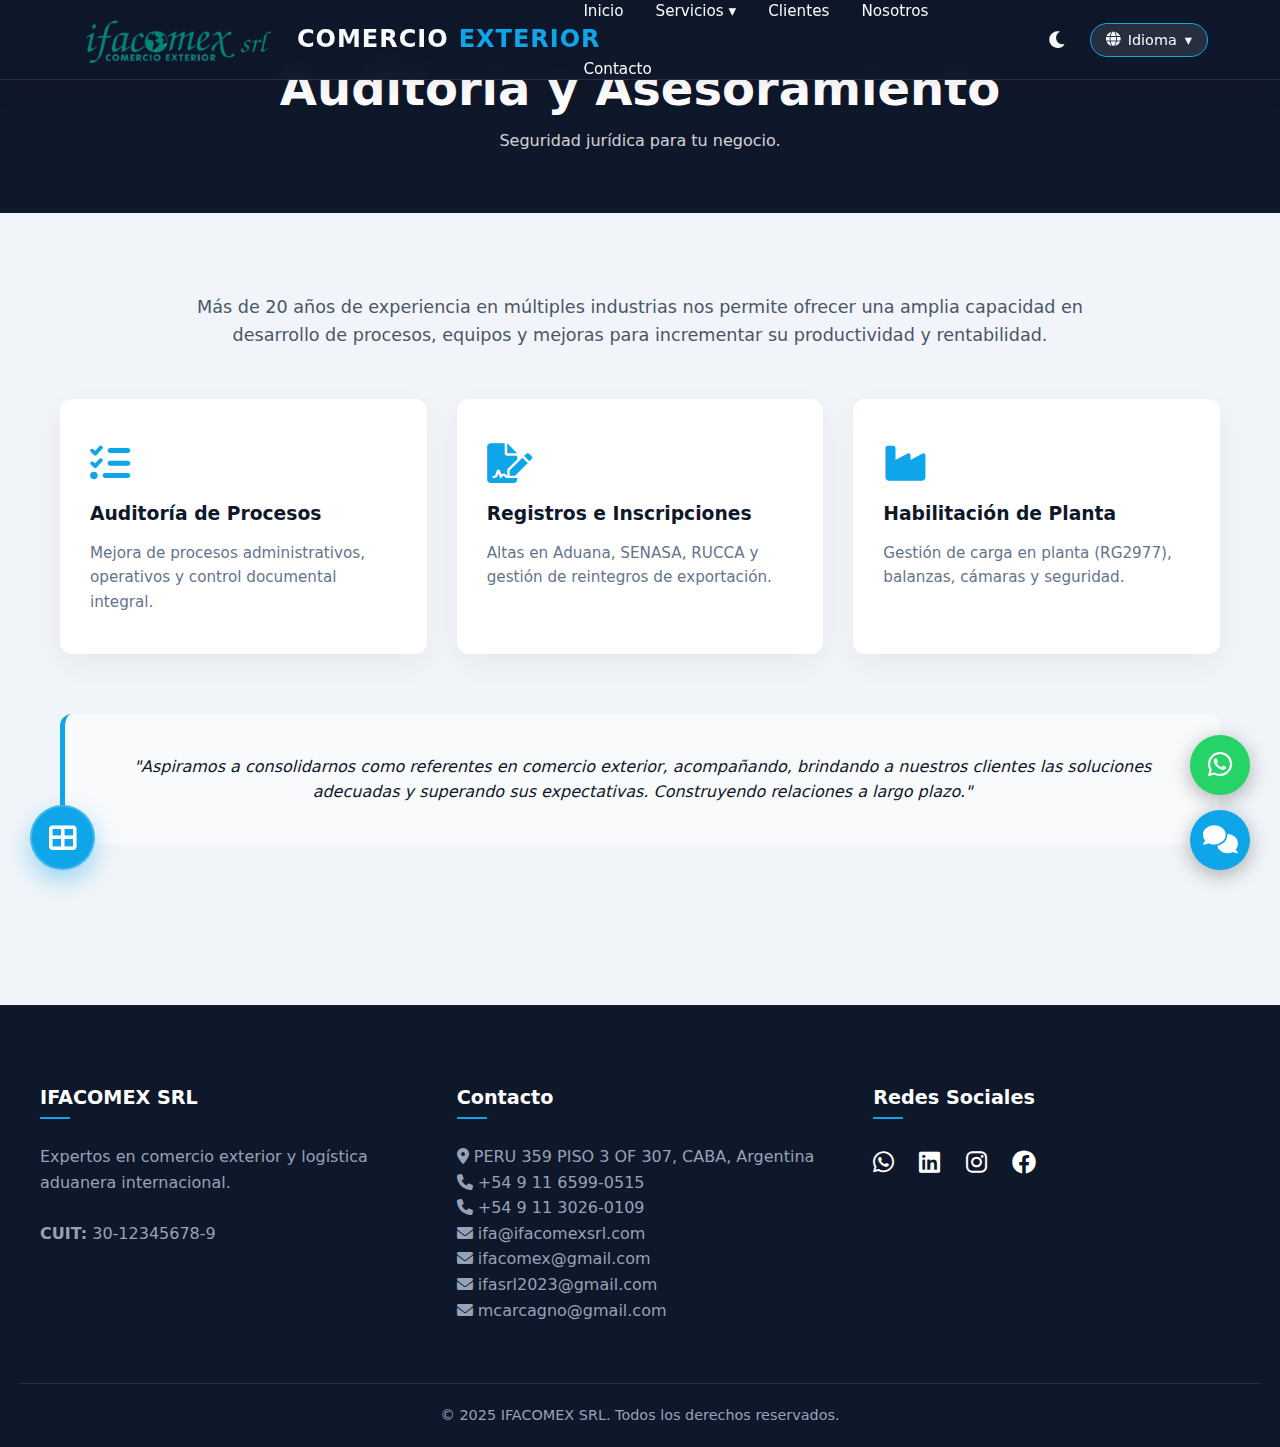
<file: auditoria-asesoramiento.html>
<!DOCTYPE html>
<html lang="es">
<head>
    <meta charset="UTF-8">
    <meta name="viewport" content="width=device-width, initial-scale=1.0">
    <title data-i18n="page_audit_tab_title">Auditoría - IFACOMEX SRL</title>
    <link rel="stylesheet" href="https://cdnjs.cloudflare.com/ajax/libs/font-awesome/6.0.0/css/all.min.css">
    <link rel="stylesheet" href="css/styles.css">
    <link rel="stylesheet" href="css/styles.css">
    <link rel="stylesheet" href="css/ticker.css">
    <link rel="stylesheet" href="css/extras.css">
    <link rel="stylesheet" href="css/calculator.css">
    <link rel="stylesheet" href="css/tracker.css">
    <link rel="stylesheet" href="css/toolbox.css">
    <link rel="stylesheet" href="css/incoterms.css">
    <link rel="stylesheet" href="css/containers.css">
    <link rel="stylesheet" href="css/converter.css">
    <!--<link rel="stylesheet" href="css/clock.css">
    <link rel="stylesheet" href="css/dictionary.css">-->
</head>
<body>
    <header id="main-header"></header>

    <div style="background: var(--primary-color); padding: 60px 20px; text-align: center; color: white;">
        <h1 style="font-size: 3rem;" data-i18n="page_audit_title">Auditoría y Asesoramiento</h1>
        <p style="margin-top: 10px; opacity: 0.8;" data-i18n="page_audit_subtitle">Seguridad jurídica para tu negocio.</p>
    </div>

    <section class="section">
        
        <div style="text-align: center; max-width: 900px; margin: 0 auto 50px auto;">
            <p style="font-size: 1.1rem; color: #4a5568;" data-i18n="audit_intro_text">
                Más de 20 años de experiencia en múltiples industrias nos permite ofrecer una amplia capacidad en desarrollo de procesos, equipos y mejoras para incrementar su productividad y rentabilidad.
            </p>
        </div>

        <div class="grid-cards">
            
            <div class="card visible hover-card">
                <i class="fas fa-tasks card-icon"></i>
                <h3 data-i18n="audit_card_1_title">Auditoría de Procesos</h3>
                <p data-i18n="audit_card_1_desc">Mejora de procesos administrativos, operativos y control documental integral.</p>
                
                <div class="card-overlay">
                    <button class="btn-read-more" onclick="openModal('modal-procesos')">Leer más</button>
                </div>
            </div>

            <div class="card visible hover-card">
                <i class="fas fa-file-signature card-icon"></i>
                <h3 data-i18n="audit_card_2_title">Registros e Inscripciones</h3>
                <p data-i18n="audit_card_2_desc">Altas en Aduana, SENASA, RUCCA y gestión de reintegros de exportación.</p>
                
                <div class="card-overlay">
                    <button class="btn-read-more" onclick="openModal('modal-registros')">Leer más</button>
                </div>
            </div>

            <div class="card visible hover-card">
                <i class="fas fa-industry card-icon"></i>
                <h3 data-i18n="audit_card_3_title">Habilitación de Planta</h3>
                <p data-i18n="audit_card_3_desc">Gestión de carga en planta (RG2977), balanzas, cámaras y seguridad.</p>
                
                <div class="card-overlay">
                    <button class="btn-read-more" onclick="openModal('modal-planta')">Leer más</button>
                </div>
            </div>
        </div>

        <div style="margin-top: 60px; text-align: center; background: #f8fafc; padding: 40px; border-radius: 12px; border-left: 5px solid var(--accent-color);">
            <p style="font-style: italic; font-weight: 500; color: var(--primary-color);" data-i18n="audit_outro_text">
                "Aspiramos a consolidarnos como referentes en comercio exterior, acompañando, brindando a nuestros clientes las soluciones adecuadas y superando sus expectativas. Construyendo relaciones a largo plazo."
            </p>
        </div>
    </section>

    <div id="modal-procesos" class="modal-backdrop">
        <div class="modal-content">
            <span class="close-modal" onclick="closeModal('modal-procesos')">&times;</span>
            <h3 data-i18n="audit_modal_1_title">Auditoría de Procesos</h3>
            <p data-i18n="audit_modal_1_intro">Optimizamos su flujo de trabajo para garantizar eficiencia y cumplimiento:</p>
            <ul>
                <li data-i18n="audit_li_1">Auditoría de operaciones de comercio exterior para mejorar procesos administrativos y operativos (Importación/Exportación).</li>
                <li data-i18n="audit_li_2">Auditoría de Procesos en Comercio Exterior.</li>
                <li data-i18n="audit_li_3">Control de documentación integral.</li>
            </ul>
        </div>
    </div>

    <div id="modal-registros" class="modal-backdrop">
        <div class="modal-content">
            <span class="close-modal" onclick="closeModal('modal-registros')">&times;</span>
            <h3 data-i18n="audit_modal_2_title">Registros e Inscripciones</h3>
            <p data-i18n="audit_modal_2_intro">Gestionamos todas las altas necesarias para operar:</p>
            <ul>
                <li data-i18n="audit_li_4">Inscripción en Aduana (Importadores / Exportadores).</li>
                <li data-i18n="audit_li_5">SENASA – Registro de rótulos e inscripción de nuevos productos.</li>
                <li data-i18n="audit_li_6">RUCCA – Inscripciones.</li>
                <li data-i18n="audit_li_7">Reintegros de Exportación: análisis y gestión de cobro.</li>
            </ul>
        </div>
    </div>

    <div id="modal-planta" class="modal-backdrop">
        <div class="modal-content">
            <span class="close-modal" onclick="closeModal('modal-planta')">&times;</span>
            <h3 data-i18n="audit_modal_3_title">Gestión Operativa en Planta</h3>
            <p data-i18n="audit_modal_3_intro">Asesoramiento técnico para habilitaciones y seguridad operativa:</p>
            <ul>
                <li data-i18n="audit_li_8">Gestión ante Aduana para la obtención de habilitación de Carga en planta (RG2977).</li>
                <li data-i18n="audit_li_9">Habilitación de balanza fiscal, de corresponder.</li>
                <li data-i18n="audit_li_10">Asesoramiento en procedimientos de cargas y delimitación de áreas según normativa vigente.</li>
                <li data-i18n="audit_li_11">Filmaciones y colocación de cámaras de seguridad.</li>
                <li data-i18n="audit_li_12">Contrato de fasón.</li>
            </ul>
        </div>
    </div>

    <footer id="main-footer"></footer>
    
    <div class="float-btn-container">
        <a href="https://wa.me/5491130260109" target="_blank" class="float-btn whatsapp">
            <i class="fab fa-whatsapp"></i>
        </a>
        <div class="float-btn chatbot-toggle" onclick="toggleChat()">
            <i class="fas fa-comments"></i>
        </div>
    </div>

    <div class="chatbot-window" id="chatbot-window">
        <div class="chatbot-header">
            <span data-i18n="chat_header_title">Asistente Virtual</span><span onclick="toggleChat()" style="cursor:pointer">✖</span>
        </div>
        <div class="chatbot-body" id="chat-body"><div class="message bot" data-i18n="chat_welcome">Hola</div></div>
        <div class="chatbot-footer"><input type="text" id="chat-input" onkeypress="handleChat(event)"><button onclick="sendMessage()"><i class="fas fa-paper-plane"></i></button></div>
    </div>

    <script src="js/translations.js"></script>
    <script src="js/header.js"></script>
    <script src="js/footer.js"></script>
    <script src="js/main.js"></script>
    <script src="js/chatbot.js"></script>
    <script src="js/ticker.js"></script> 
    <script src="js/extras.js"></script>
    <script src="js/calculator.js"></script>
    <script src="js/tracker.js"></script>
    <script src="js/toolbox.js"></script>
    <script src="js/incoterms.js"></script>
    <script src="js/containers.js"></script>
    <script src="js/converter.js"></script>
    <!--<script src="js/clock.js"></script>
    <script src="js/dictionary.js"></script>--> <!--```

*Nota: Si tenías lógica de chat dentro de `main.js`, debes borrar esa parte específica de `main.js` para que no haya conflicto (funciones duplicadas como `toggleChat` o `sendMessage`). Si prefieres, puedes simplemente pegar el código de arriba DENTRO de `js/main.js` reemplazando las funciones de chat viejas.*

### Paso 3: ¿Cómo lo "entreno" más?
Este método no requiere re-programar. Solo necesitas **editar las listas** en `js/chatbot.js`:

1.  **Si quieres que sepa más de aduanas:** Agrega más objetos a la lista `tradeDictionary`:
    ```javascript
    {
        keywords: ["simi", "sira", "licencia"],
        response: "Gestionamos todo tipo de licencias de importación (SIRA/SEDI) para asegurar el ingreso de tu carga."
    }
    ```
2.  **Si quieres que no hable de política o fútbol:** Como el código tiene el paso 4 ("Guardrail"), si alguien escribe "¿Quién ganó el mundial?", el bot buscará en sus listas, no encontrará nada y dirá: *"Lo siento, soy un asistente especializado exclusivamente en Comercio Exterior..."*.

Esta es la forma más segura y controlada de tener un chatbot profesional que no "alucine" ni hable de temas fuera de lugar.-->

    <script>
        function openModal(modalId) {
            document.getElementById(modalId).style.display = "flex";
        }
        function closeModal(modalId) {
            document.getElementById(modalId).style.display = "none";
        }
        window.onclick = function(event) {
            if (event.target.classList.contains('modal-backdrop')) {
                event.target.style.display = "none";
            }
        }
    </script>
</body>
</html>
</file>
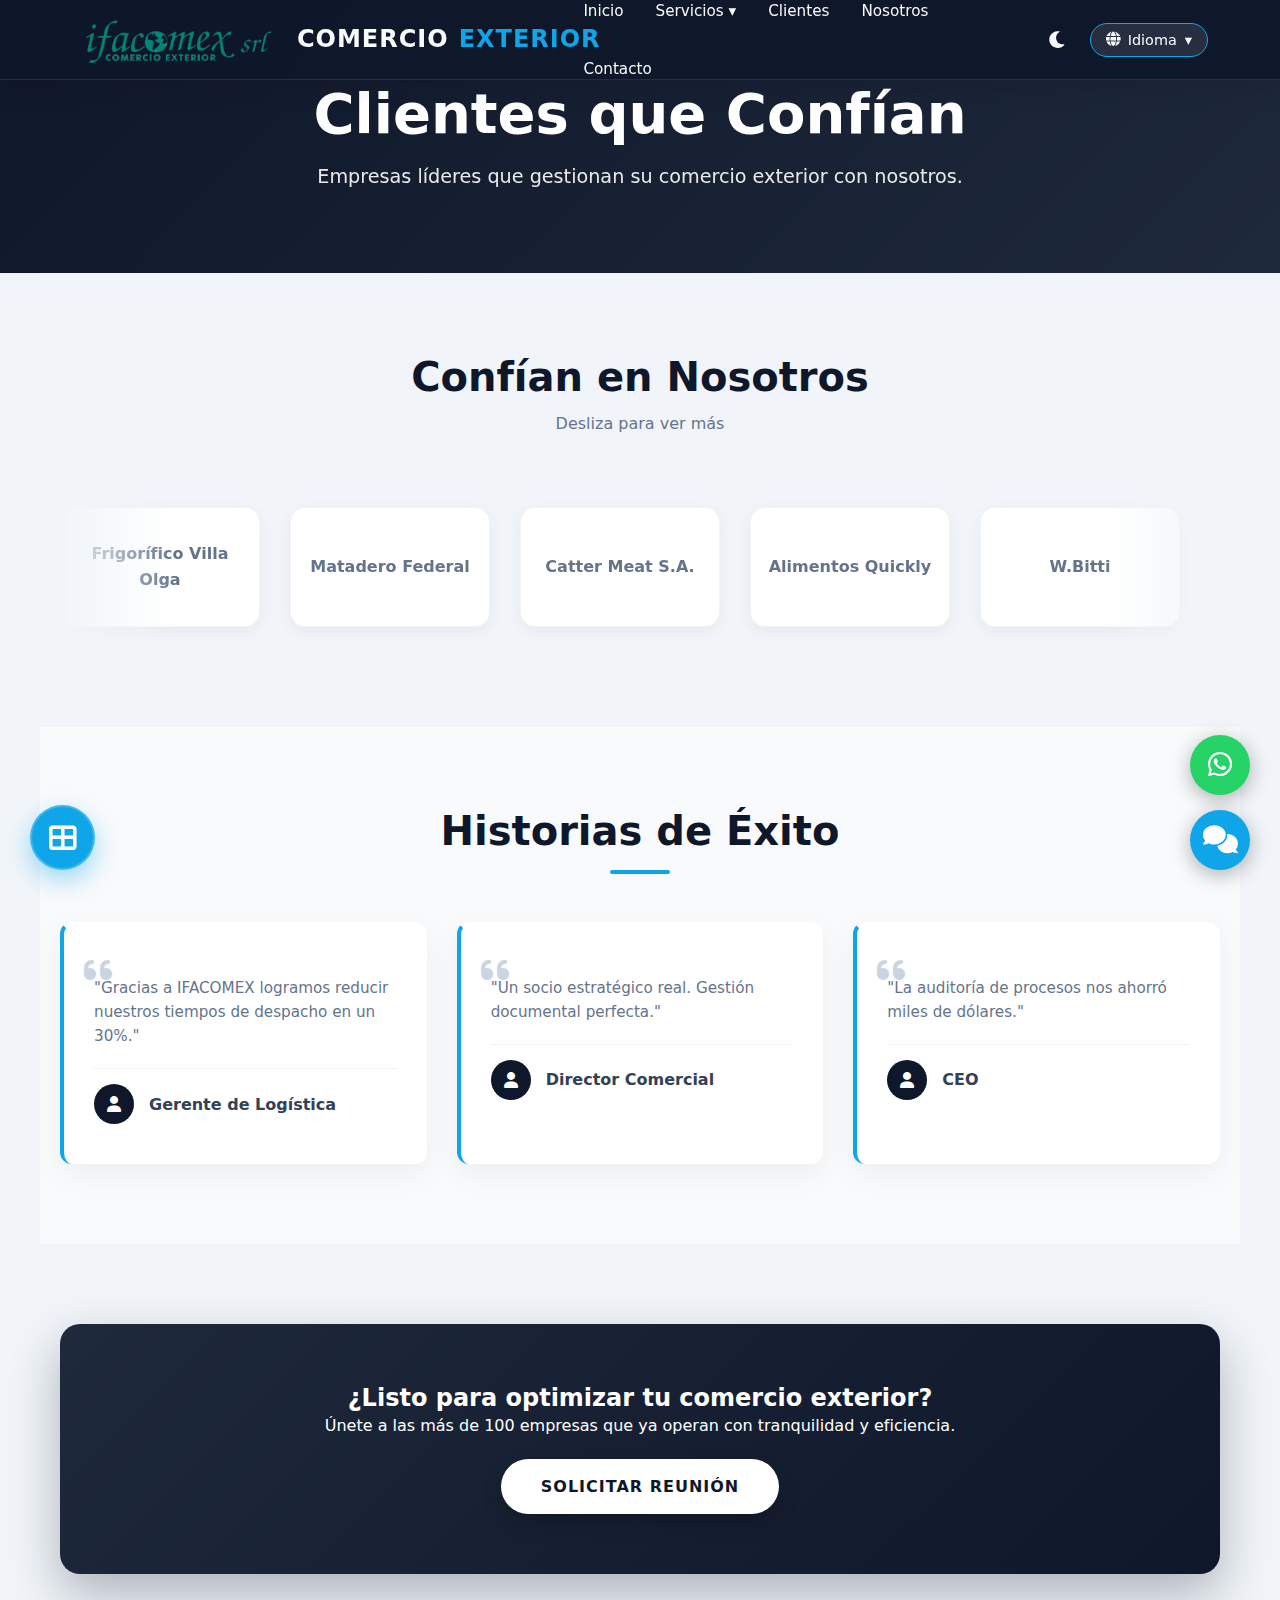
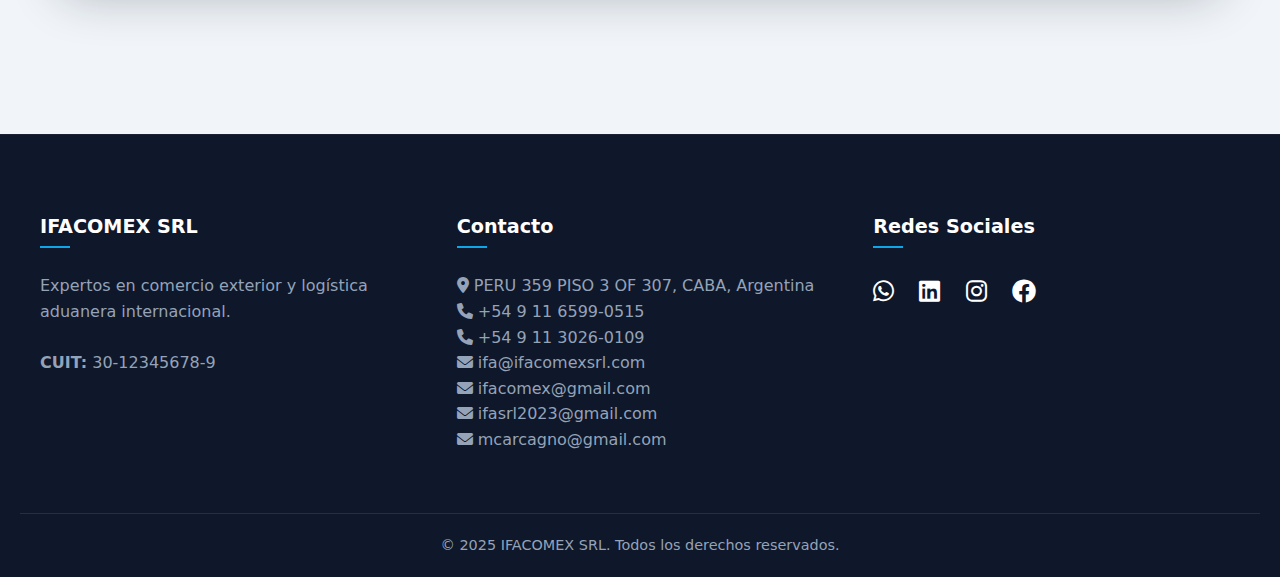
<file: clientes.html>
<!DOCTYPE html>
<html lang="es">
<head>
    <meta charset="UTF-8">
    <meta name="viewport" content="width=device-width, initial-scale=1.0">
    <title data-i18n="page_clients_tab_title">Nuestros Clientes - IFACOMEX SRL</title>
    <link rel="stylesheet" href="https://cdnjs.cloudflare.com/ajax/libs/font-awesome/6.0.0/css/all.min.css">
    <link rel="stylesheet" href="css/styles.css">
    <link rel="stylesheet" href="css/styles.css">
    <link rel="stylesheet" href="css/ticker.css">
    <link rel="stylesheet" href="css/extras.css">
    <link rel="stylesheet" href="css/calculator.css">
    <link rel="stylesheet" href="css/tracker.css">
    <link rel="stylesheet" href="css/toolbox.css">
    <link rel="stylesheet" href="css/incoterms.css">
    <link rel="stylesheet" href="css/containers.css">
    <link rel="stylesheet" href="css/converter.css">
    <!--<link rel="stylesheet" href="css/clock.css">
    <link rel="stylesheet" href="css/dictionary.css">-->
</head>
<body>
    <header id="main-header"></header>

    <div style="background: linear-gradient(135deg, var(--primary-color), var(--secondary-color)); padding: 80px 20px; text-align: center; color: white;">
        <h1 style="font-size: 3.5rem; font-weight: 800;" data-i18n="page_clients_title">Aliados Estratégicos</h1>
        <p style="margin-top: 15px; font-size: 1.2rem; opacity: 0.9;" data-i18n="page_clients_subtitle">Empresas líderes que impulsan su comercio exterior con nuestra gestión.</p>
    </div>

    <section class="section" style="overflow: hidden;"> <div style="text-align: center; margin-bottom: 50px;">
            <h2 style="color: var(--primary-color); font-size: 2.5rem;" data-i18n="clients_carousel_title">Confían en Nosotros</h2>
            <p style="color: #64748b; margin-top: 10px;">Desliza para ver más</p>
        </div>

        <div class="marquee-wrapper">
            <div class="marquee-track">
                
                <div class="logo-card">
                    <div class="logo-content">Frigorífico Villa Olga</div>
                    <div class="logo-glow"></div>
                </div>
                <div class="logo-card">
                    <div class="logo-content">Matadero Federal</div>
                    <div class="logo-glow"></div>
                </div>
                <div class="logo-card">
                    <div class="logo-content">Catter Meat S.A.</div>
                    <div class="logo-glow"></div>
                </div>
                <div class="logo-card">
                    <div class="logo-content">Alimentos Quickly</div>
                    <div class="logo-glow"></div>
                </div>
                <div class="logo-card">
                    <div class="logo-content">W.Bitti</div>
                    <div class="logo-glow"></div>
                </div>
                <div class="logo-card">
                    <div class="logo-content">Bitplast SRL</div>
                    <div class="logo-glow"></div>
                </div>
                <div class="logo-card">
                    <div class="logo-content">Prime Int. SRL</div>
                    <div class="logo-glow"></div>
                </div>
                <div class="logo-card">
                    <div class="logo-content">M.Chiomenti</div>
                    <div class="logo-glow"></div>
                </div>
                <div class="logo-card">
                    <div class="logo-content">Saco Shipping</div>
                    <div class="logo-glow"></div>
                </div>
                <div class="logo-card special"> <div class="logo-content" data-i18n="client_cta_1">¿Tu empresa aquí?</div>
                </div>

                <div class="logo-card">
                    <div class="logo-content">Frigorífico Villa Olga</div>
                    <div class="logo-glow"></div>
                </div>
                <div class="logo-card">
                    <div class="logo-content">Matadero Federal</div>
                    <div class="logo-glow"></div>
                </div>
                <div class="logo-card">
                    <div class="logo-content">Catter Meat S.A.</div>
                    <div class="logo-glow"></div>
                </div>
                <div class="logo-card">
                    <div class="logo-content">Alimentos Quickly</div>
                    <div class="logo-glow"></div>
                </div>
                <div class="logo-card">
                    <div class="logo-content">W.Bitti</div>
                    <div class="logo-glow"></div>
                </div>
                <div class="logo-card">
                    <div class="logo-content">Bitplast SRL</div>
                    <div class="logo-glow"></div>
                </div>
                <div class="logo-card">
                    <div class="logo-content">Prime Int. SRL</div>
                    <div class="logo-glow"></div>
                </div>
                <div class="logo-card">
                    <div class="logo-content">M.Chiomenti</div>
                    <div class="logo-glow"></div>
                </div>
                <div class="logo-card">
                    <div class="logo-content">Saco Shipping</div>
                    <div class="logo-glow"></div>
                </div>
                <div class="logo-card special">
                    <div class="logo-content" data-i18n="client_cta_2">Súmate a la lista</div>
                </div>

            </div>
        </div>
    </section>

    <section class="section" style="background-color: #f8fafc;">
        <h2 class="section-title" data-i18n="clients_reviews_title">Historias de Éxito</h2>
        <div class="grid-cards">
            <div class="card visible testimonial-card">
                <div class="quote-icon"><i class="fas fa-quote-left"></i></div>
                <p data-i18n="review_1_text">"Gracias a IFACOMEX logramos reducir nuestros tiempos de despacho en un 30%."</p>
                <div class="testimonial-author">
                    <div class="avatar"><i class="fas fa-user"></i></div>
                    <div><strong data-i18n="review_1_name">Gerente de Logística</strong></div>
                </div>
            </div>
            <div class="card visible testimonial-card">
                <div class="quote-icon"><i class="fas fa-quote-left"></i></div>
                <p data-i18n="review_2_text">"Un socio estratégico real. Gestión documental perfecta."</p>
                <div class="testimonial-author">
                    <div class="avatar"><i class="fas fa-user"></i></div>
                    <div><strong data-i18n="review_2_name">Director Comercial</strong></div>
                </div>
            </div>
            <div class="card visible testimonial-card">
                <div class="quote-icon"><i class="fas fa-quote-left"></i></div>
                <p data-i18n="review_3_text">"La auditoría de procesos nos ahorró miles de dólares."</p>
                <div class="testimonial-author">
                    <div class="avatar"><i class="fas fa-user"></i></div>
                    <div><strong data-i18n="review_3_name">CEO</strong></div>
                </div>
            </div>
        </div>
    </section>

    <section class="section">
        <div class="cta-box">
            <h2 data-i18n="clients_cta_title">¿Listo para optimizar tu comercio exterior?</h2>
            <p data-i18n="clients_cta_desc">Únete a las más de 100 empresas que ya operan con tranquilidad y eficiencia.</p>
            <a href="contacto.html" class="btn-cta-big" data-i18n="clients_cta_btn">Solicitar Reunión</a>
        </div>
    </section>

    <footer id="main-footer"></footer>
    
    <div class="float-btn-container">
        <a href="https://wa.me/5491130260109" target="_blank" class="float-btn whatsapp"><i class="fab fa-whatsapp"></i></a>
        <div class="float-btn chatbot-toggle" onclick="toggleChat()"><i class="fas fa-comments"></i></div>
    </div>
    
    <div class="chatbot-window" id="chatbot-window">
        <div class="chatbot-header">
            <span data-i18n="chat_header_title">Asistente Virtual</span><span onclick="toggleChat()" style="cursor:pointer">✖</span>
        </div>
        <div class="chatbot-body" id="chat-body"><div class="message bot" data-i18n="chat_welcome">Hola</div></div>
        <div class="chatbot-footer"><input type="text" id="chat-input" onkeypress="handleChat(event)"><button onclick="sendMessage()"><i class="fas fa-paper-plane"></i></button></div>
    </div>

    <script src="js/translations.js"></script>
    <script src="js/header.js"></script>
    <script src="js/footer.js"></script>
    <script src="js/main.js"></script>
    <script src="js/chatbot.js"></script>
    <script src="js/ticker.js"></script> 
    <script src="js/extras.js"></script>
    <script src="js/calculator.js"></script>
    <script src="js/tracker.js"></script>
    <script src="js/toolbox.js"></script>
    <script src="js/incoterms.js"></script>
    <script src="js/containers.js"></script>
    <script src="js/converter.js"></script>
    <!--<script src="js/clock.js"></script>
    <script src="js/dictionary.js"></script>--> <!--```

*Nota: Si tenías lógica de chat dentro de `main.js`, debes borrar esa parte específica de `main.js` para que no haya conflicto (funciones duplicadas como `toggleChat` o `sendMessage`). Si prefieres, puedes simplemente pegar el código de arriba DENTRO de `js/main.js` reemplazando las funciones de chat viejas.*

### Paso 3: ¿Cómo lo "entreno" más?
Este método no requiere re-programar. Solo necesitas **editar las listas** en `js/chatbot.js`:

1.  **Si quieres que sepa más de aduanas:** Agrega más objetos a la lista `tradeDictionary`:
    ```javascript
    {
        keywords: ["simi", "sira", "licencia"],
        response: "Gestionamos todo tipo de licencias de importación (SIRA/SEDI) para asegurar el ingreso de tu carga."
    }
    ```
2.  **Si quieres que no hable de política o fútbol:** Como el código tiene el paso 4 ("Guardrail"), si alguien escribe "¿Quién ganó el mundial?", el bot buscará en sus listas, no encontrará nada y dirá: *"Lo siento, soy un asistente especializado exclusivamente en Comercio Exterior..."*.

Esta es la forma más segura y controlada de tener un chatbot profesional que no "alucine" ni hable de temas fuera de lugar.-->
</body>
</html>
</file>
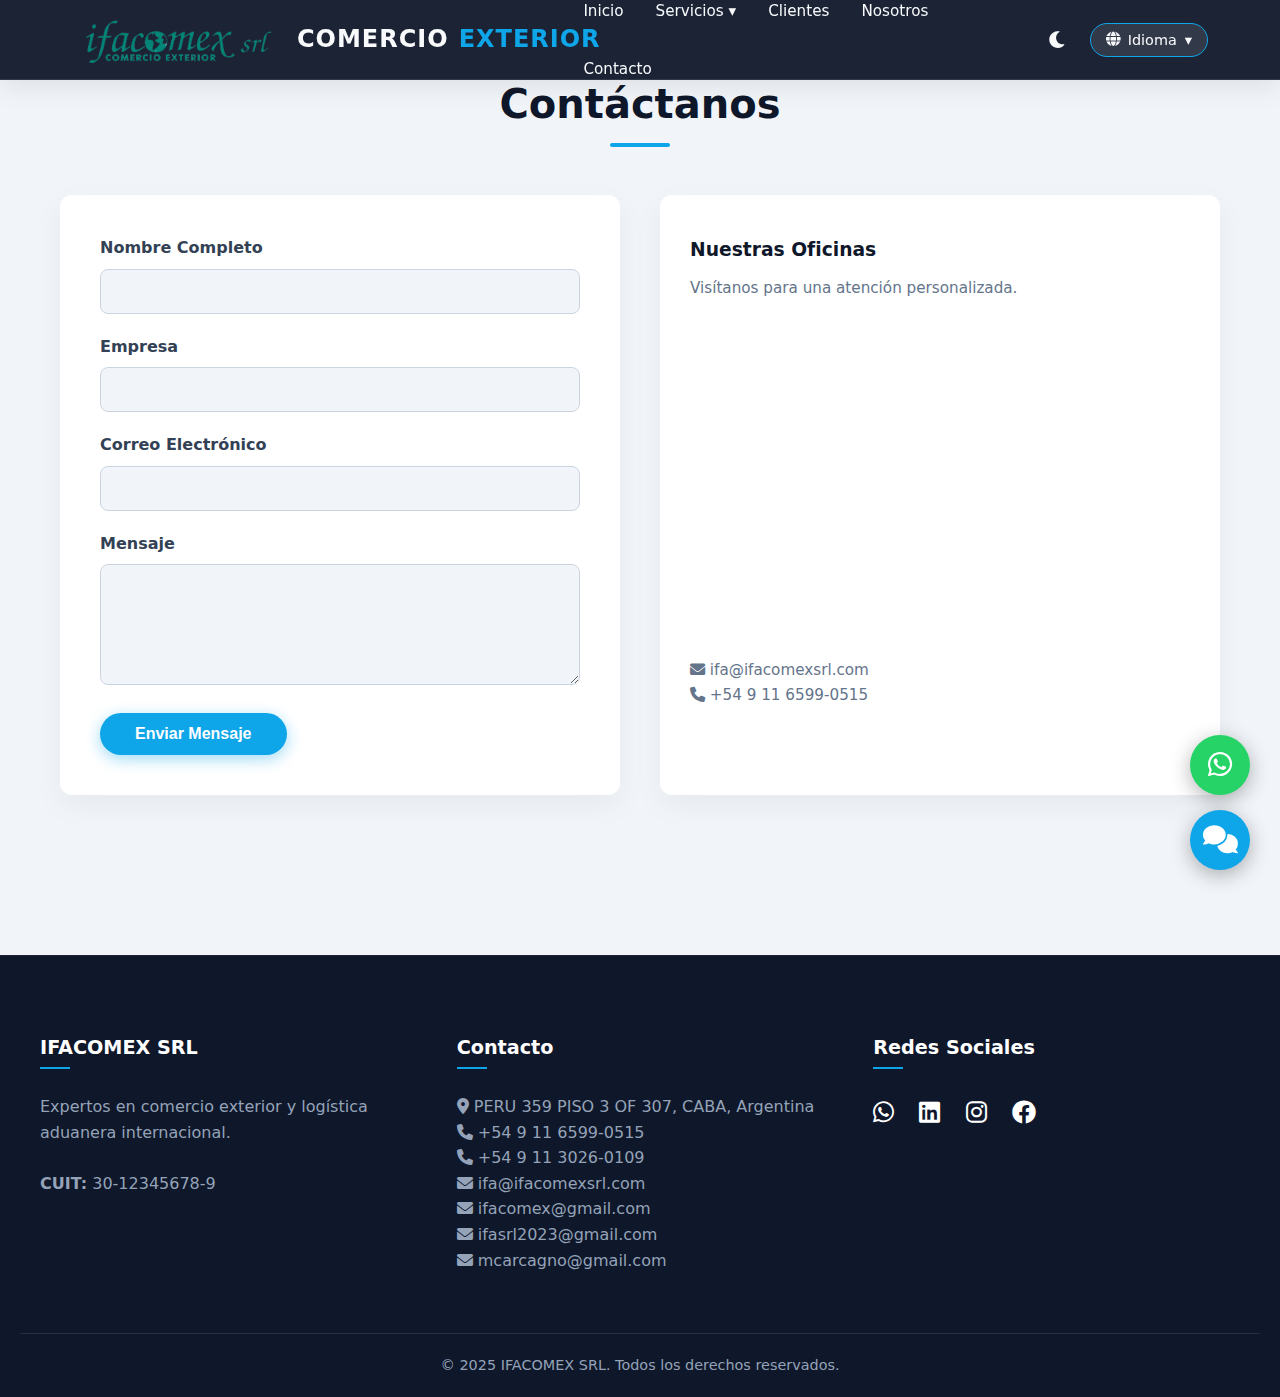
<file: contacto.html>
<!DOCTYPE html>
<html lang="es">
<head>
    <meta charset="UTF-8">
    <meta name="viewport" content="width=device-width, initial-scale=1.0">
    <title data-i18n="page_contact_tab_title">Contacto - IFACOMEX SRL</title>
    <link rel="stylesheet" href="https://cdnjs.cloudflare.com/ajax/libs/font-awesome/6.0.0/css/all.min.css">
    <link rel="stylesheet" href="css/styles.css">
</head>
<body>
    <header id="main-header"></header>

    <section class="section">
        <h1 class="section-title" data-i18n="page_contact_title">Contáctanos</h1>
        
        <div style="display: flex; flex-wrap: wrap; gap: 40px; justify-content: center;">
            
            <div style="flex: 1; min-width: 300px; max-width: 600px;">
                <form class="contact-form" onsubmit="event.preventDefault(); alert('Gracias por tu mensaje. Nos contactaremos pronto.');">
                    <div class="form-group">
                        <label data-i18n="form_name">Nombre Completo</label>
                        <input type="text" class="form-control" required>
                    </div>
                    <div class="form-group">
                        <label data-i18n="form_company">Empresa</label>
                        <input type="text" class="form-control">
                    </div>
                    <div class="form-group">
                        <label data-i18n="form_email">Email</label>
                        <input type="email" class="form-control" required>
                    </div>
                    <div class="form-group">
                        <label data-i18n="form_message">Mensaje</label>
                        <textarea class="form-control" rows="5" required></textarea>
                    </div>
                    <button type="submit" class="btn-cta" style="border:none; cursor:pointer;" data-i18n="form_send">Enviar Mensaje</button>
                </form>
            </div>

            <div style="flex: 1; min-width: 300px;">
                <div class="card" style="opacity:1; transform:none; height: 100%;">
                    <h3 data-i18n="office_title">Nuestras Oficinas</h3>
                    <p style="margin-bottom: 20px;" data-i18n="office_desc">Visítanos para una atención personalizada.</p>
                    
                    <iframe src="https://www.google.com/maps/embed?pb=!1m18!1m12!1m3!1d3283.684695252462!2d-58.377415723557554!3d-34.61213377295117!2m3!1f0!2f0!3f0!3m2!1i1024!2i768!4f13.1!3m3!1m2!1s0x95bccad4594170c7%3A0xdf893f3e20bc978d!2sPer%C3%BA%20359%20PISO%203%20OF%20307%2C%20C1067AAG%20Cdad.%20Aut%C3%B3noma%20de%20Buenos%20Aires!5e0!3m2!1ses!2sar!4v1764942259309!5m2!1ses!2sar" width="460" height="310" style="border:0;" allowfullscreen="" loading="lazy" referrerpolicy="no-referrer-when-downgrade"></iframe>
                    
                    <div style="margin-top: 20px;">
                        <p><strong><i class="fas fa-envelope"></i></strong> ifa@ifacomexsrl.com</p>
                        <p><strong><i class="fas fa-phone"></i></strong> +54 9 11 6599-0515</p>
                    </div>
                </div>
            </div>
        </div>
    </section>

    <footer id="main-footer"></footer>
    
    <div class="float-btn-container">
        <a href="https://wa.me/5491130260109" target="_blank" class="float-btn whatsapp">
            <i class="fab fa-whatsapp"></i>
        </a>
        <div class="float-btn chatbot-toggle" onclick="toggleChat()">
            <i class="fas fa-comments"></i>
        </div>
    </div>
    
    <div class="chatbot-window" id="chatbot-window">
        <div class="chatbot-header">
            <span data-i18n="chat_header_title">Asistente Virtual IFACOMEX</span>
            <span onclick="toggleChat()" style="cursor:pointer">✖</span>
        </div>
        <div class="chatbot-body" id="chat-body">
            <div class="message bot" data-i18n="chat_welcome">Hola, soy tu asistente virtual. ¿En qué puedo ayudarte hoy?</div>
        </div>
        <div class="chatbot-footer">
            <input type="text" id="chat-input" placeholder="Escribe aquí..." data-i18n="chat_placeholder" onkeypress="handleChat(event)">
            <button onclick="sendMessage()"><i class="fas fa-paper-plane"></i></button>
        </div>
    </div>

    <script src="js/translations.js"></script>
    <script src="js/header.js"></script>
    <script src="js/footer.js"></script>
    <script src="js/main.js"></script>
    <script src="js/chatbot.js"></script> <!--```

*Nota: Si tenías lógica de chat dentro de `main.js`, debes borrar esa parte específica de `main.js` para que no haya conflicto (funciones duplicadas como `toggleChat` o `sendMessage`). Si prefieres, puedes simplemente pegar el código de arriba DENTRO de `js/main.js` reemplazando las funciones de chat viejas.*

### Paso 3: ¿Cómo lo "entreno" más?
Este método no requiere re-programar. Solo necesitas **editar las listas** en `js/chatbot.js`:

1.  **Si quieres que sepa más de aduanas:** Agrega más objetos a la lista `tradeDictionary`:
    ```javascript
    {
        keywords: ["simi", "sira", "licencia"],
        response: "Gestionamos todo tipo de licencias de importación (SIRA/SEDI) para asegurar el ingreso de tu carga."
    }
    ```
2.  **Si quieres que no hable de política o fútbol:** Como el código tiene el paso 4 ("Guardrail"), si alguien escribe "¿Quién ganó el mundial?", el bot buscará en sus listas, no encontrará nada y dirá: *"Lo siento, soy un asistente especializado exclusivamente en Comercio Exterior..."*.

Esta es la forma más segura y controlada de tener un chatbot profesional que no "alucine" ni hable de temas fuera de lugar.-->
</body>
</html>
</file>
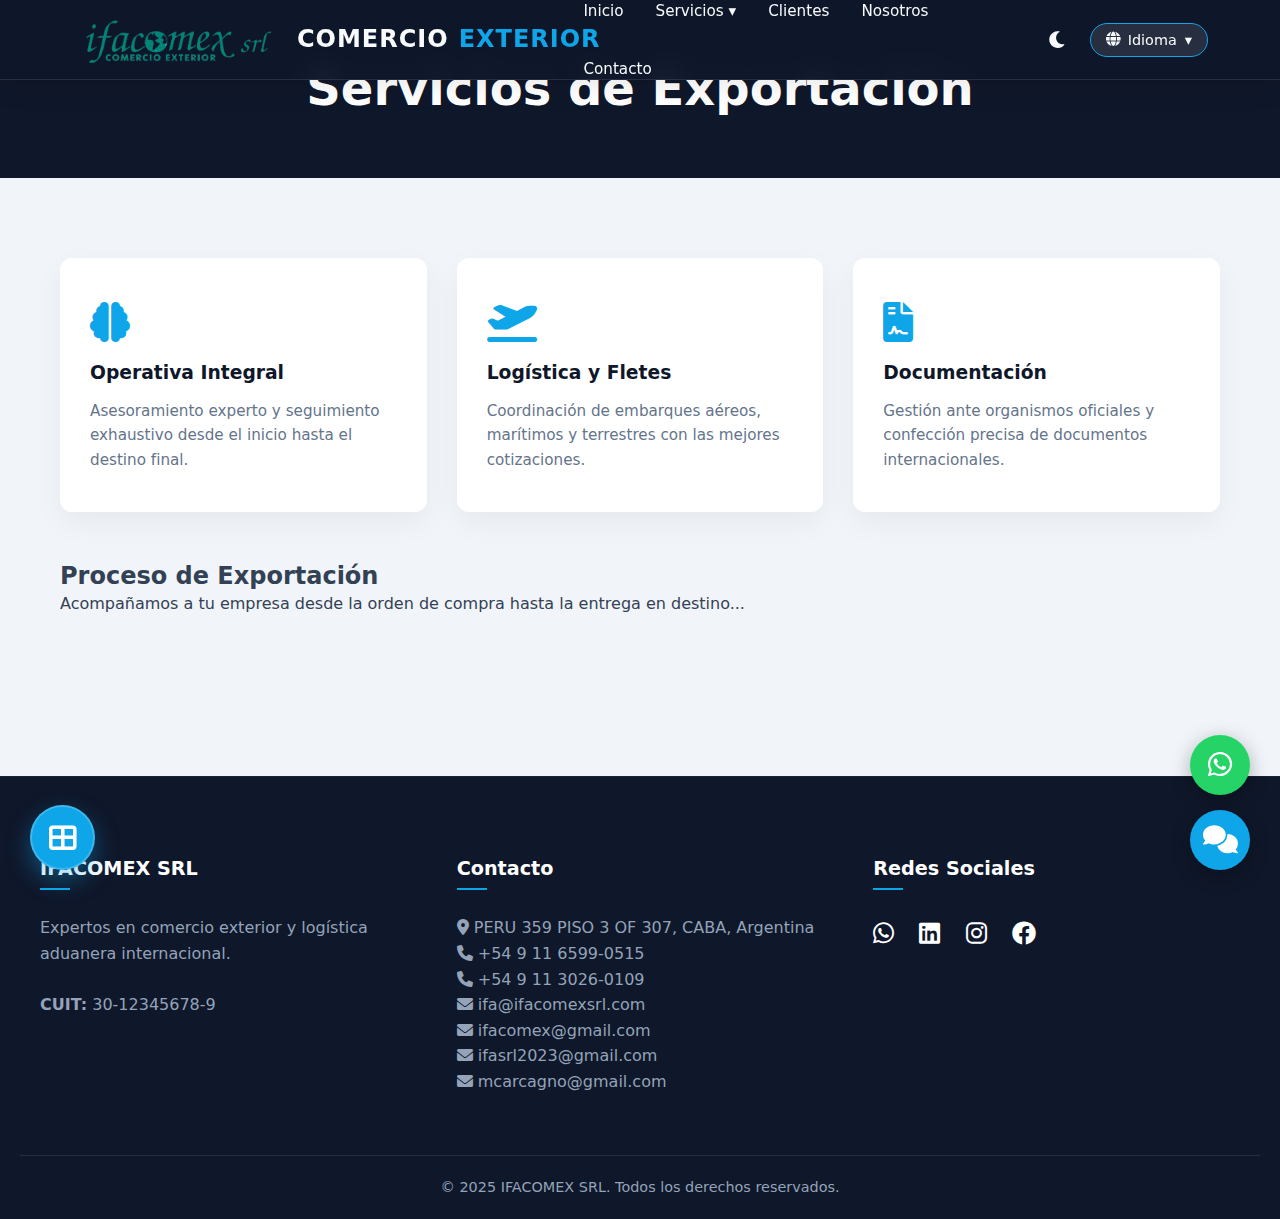
<file: exportacion.html>
<!DOCTYPE html>
<html lang="es">
<head>
    <meta charset="UTF-8">
    <meta name="viewport" content="width=device-width, initial-scale=1.0">
    <title data-i18n="page_export_tab_title">Exportación - IFACOMEX SRL</title> 
    <link rel="stylesheet" href="https://cdnjs.cloudflare.com/ajax/libs/font-awesome/6.0.0/css/all.min.css">
    <link rel="stylesheet" href="css/styles.css">
    <link rel="stylesheet" href="css/styles.css">
    <link rel="stylesheet" href="css/ticker.css">
    <link rel="stylesheet" href="css/extras.css">
    <link rel="stylesheet" href="css/calculator.css">
    <link rel="stylesheet" href="css/tracker.css">
    <link rel="stylesheet" href="css/toolbox.css">
    <link rel="stylesheet" href="css/incoterms.css">
    <link rel="stylesheet" href="css/containers.css">
    <link rel="stylesheet" href="css/converter.css">
    <!--<link rel="stylesheet" href="css/clock.css">
    <link rel="stylesheet" href="css/dictionary.css">-->
</head>
<body>
    <header id="main-header"></header>

    <div style="background: var(--primary-color); padding: 60px 20px; text-align: center; color: white;">
        <h1 style="font-size: 3rem;" data-i18n="page_export_main_title">Servicios de Exportación</h1>
    </div>

    <section class="section">
        <div class="grid-cards">
            
            <div class="card visible hover-card">
                <i class="fas fa-brain card-icon"></i> <h3>Operativa Integral</h3>
                <p>Asesoramiento experto y seguimiento exhaustivo desde el inicio hasta el destino final.</p>
                
                <div class="card-overlay">
                    <button class="btn-read-more" onclick="openModal('modal-operativa')">Leer más</button>
                </div>
            </div>

            <div class="card visible hover-card">
                <i class="fas fa-plane-departure card-icon"></i>
                <h3>Logística y Fletes</h3>
                <p>Coordinación de embarques aéreos, marítimos y terrestres con las mejores cotizaciones.</p>
                
                <div class="card-overlay">
                    <button class="btn-read-more" onclick="openModal('modal-logistica')">Leer más</button>
                </div>
            </div>

            <div class="card visible hover-card">
                <i class="fas fa-file-contract card-icon"></i>
                <h3>Documentación</h3>
                <p>Gestión ante organismos oficiales y confección precisa de documentos internacionales.</p>
                
                <div class="card-overlay">
                    <button class="btn-read-more" onclick="openModal('modal-documentacion')">Leer más</button>
                </div>
            </div>
        </div>
        
        <div style="margin-top: 50px;">
            <h2 data-i18n="export_process_sub_title">Proceso de Exportación</h2>
            <p data-i18n="export_process_sub_desc">Acompañamos a tu empresa desde la orden de compra hasta la entrega en destino, garantizando el cumplimiento de todas las normativas vigentes.</p>
        </div>
    </section>

    <div id="modal-operativa" class="modal-backdrop">
        <div class="modal-content">
            <span class="close-modal" onclick="closeModal('modal-operativa')">&times;</span>
            <h3>Operativa y Asesoramiento</h3>
            <p>La operativa de exportación es uno de nuestros fuertes. Es sumamente dinámica y requiere un seguimiento exhaustivo, en principio hasta que la mercadería se encuentre en el medio de transporte y luego hasta su destino final.</p>
            <p>Contamos con un grupo de trabajo que se encuentra en permanente capacitación, acorde a las actualizaciones normativas aplicables y de acuerdo con las exigencias que cada operación demande, con el fin de brindar un servicio de calidad y excelencia.</p>
            <ul>
                <li>Asesoramiento en aspectos generales de la operación.</li>
                <li>Clasificación arancelaria precisa.</li>
                <li>Envíos y recepción de muestras comerciales.</li>
            </ul>
        </div>
    </div>

    <div id="modal-logistica" class="modal-backdrop">
        <div class="modal-content">
            <span class="close-modal" onclick="closeModal('modal-logistica')">&times;</span>
            <h3>Logística y Fletes</h3>
            <p>Optimizamos el movimiento físico de su mercadería, asegurando tiempos y costos competitivos.</p>
            <ul>
                <li><strong>Fletes Internacionales:</strong> Aéreos, Marítimos y Terrestres. Gestionamos su flete internacional y nacional acercándole distintas cotizaciones para su evaluación.</li>
                <li>Coordinación de embarques complejos.</li>
                <li>Cargas de container completos (FCL) como también consolidados (LCL).</li>
                <li>Coordinación con empresas de control y fumigación.</li>
                <li>Gestión de seguros (Cauciones) y seguridad (Custodias) para la carga.</li>
            </ul>
        </div>
    </div>

    <div id="modal-documentacion" class="modal-backdrop">
        <div class="modal-content">
            <span class="close-modal" onclick="closeModal('modal-documentacion')">&times;</span>
            <h3>Gestión Documental</h3>
            <p>La precisión en la documentación es clave para evitar demoras y multas en aduana. Nos encargamos de toda la burocracia por usted.</p>
            <ul>
                <li><strong>Gestión ante organismos:</strong> Tramitación ante INAL/ANMAT, IASCAV, SENASA, INV, CENEA.</li>
                <li>Gestión de Cuotas de Exportación MAGYP (Hilton, Grain Fed ex 481, Cuota USA, etc).</li>
                <li>Confección de documentación para el exterior: Packing list, certificado de origen, declaración de carga, Bill of Lading, AWB, CRT.</li>
                <li>Revisión exhaustiva de documentación que acompaña la carga.</li>
                <li>Gestión de Reintegros de exportación.</li>
            </ul>
        </div>
    </div>

    <footer id="main-footer"></footer>
    
    <div class="float-btn-container">
        <a href="https://wa.me/5491130260109" target="_blank" class="float-btn whatsapp"><i class="fab fa-whatsapp"></i></a>
        <div class="float-btn chatbot-toggle" onclick="toggleChat()"><i class="fas fa-comments"></i></div>
    </div>
    <div class="chatbot-window" id="chatbot-window">
        <div class="chatbot-header"><span>Asistente Virtual</span><span onclick="toggleChat()" style="cursor:pointer">✖</span></div>
        <div class="chatbot-body" id="chat-body"><div class="message bot" data-i18n="chat_welcome">Hola</div></div>
        <div class="chatbot-footer"><input type="text" id="chat-input" onkeypress="handleChat(event)"><button onclick="sendMessage()"><i class="fas fa-paper-plane"></i></button></div>
    </div>

    <script src="js/translations.js"></script>
    <script src="js/header.js"></script>
    <script src="js/footer.js"></script>
    <script src="js/main.js"></script>
    <script src="js/chatbot.js"></script>
    <script src="js/ticker.js"></script> 
    <script src="js/extras.js"></script>
    <script src="js/calculator.js"></script>
    <script src="js/tracker.js"></script>
    <script src="js/toolbox.js"></script>
    <script src="js/incoterms.js"></script>
    <script src="js/containers.js"></script>
    <script src="js/converter.js"></script>
   <!--<script src="js/clock.js"></script>
    <script src="js/dictionary.js"></script>--> <!--```

*Nota: Si tenías lógica de chat dentro de `main.js`, debes borrar esa parte específica de `main.js` para que no haya conflicto (funciones duplicadas como `toggleChat` o `sendMessage`). Si prefieres, puedes simplemente pegar el código de arriba DENTRO de `js/main.js` reemplazando las funciones de chat viejas.*

### Paso 3: ¿Cómo lo "entreno" más?
Este método no requiere re-programar. Solo necesitas **editar las listas** en `js/chatbot.js`:

1.  **Si quieres que sepa más de aduanas:** Agrega más objetos a la lista `tradeDictionary`:
    ```javascript
    {
        keywords: ["simi", "sira", "licencia"],
        response: "Gestionamos todo tipo de licencias de importación (SIRA/SEDI) para asegurar el ingreso de tu carga."
    }
    ```
2.  **Si quieres que no hable de política o fútbol:** Como el código tiene el paso 4 ("Guardrail"), si alguien escribe "¿Quién ganó el mundial?", el bot buscará en sus listas, no encontrará nada y dirá: *"Lo siento, soy un asistente especializado exclusivamente en Comercio Exterior..."*.

Esta es la forma más segura y controlada de tener un chatbot profesional que no "alucine" ni hable de temas fuera de lugar.-->
    
    <script>
        function openModal(modalId) {
            document.getElementById(modalId).style.display = "flex";
        }
        function closeModal(modalId) {
            document.getElementById(modalId).style.display = "none";
        }
        // Cerrar si se hace click fuera del contenido
        window.onclick = function(event) {
            if (event.target.classList.contains('modal-backdrop')) {
                event.target.style.display = "none";
            }
        }
    </script>
</body>
</html>
</file>
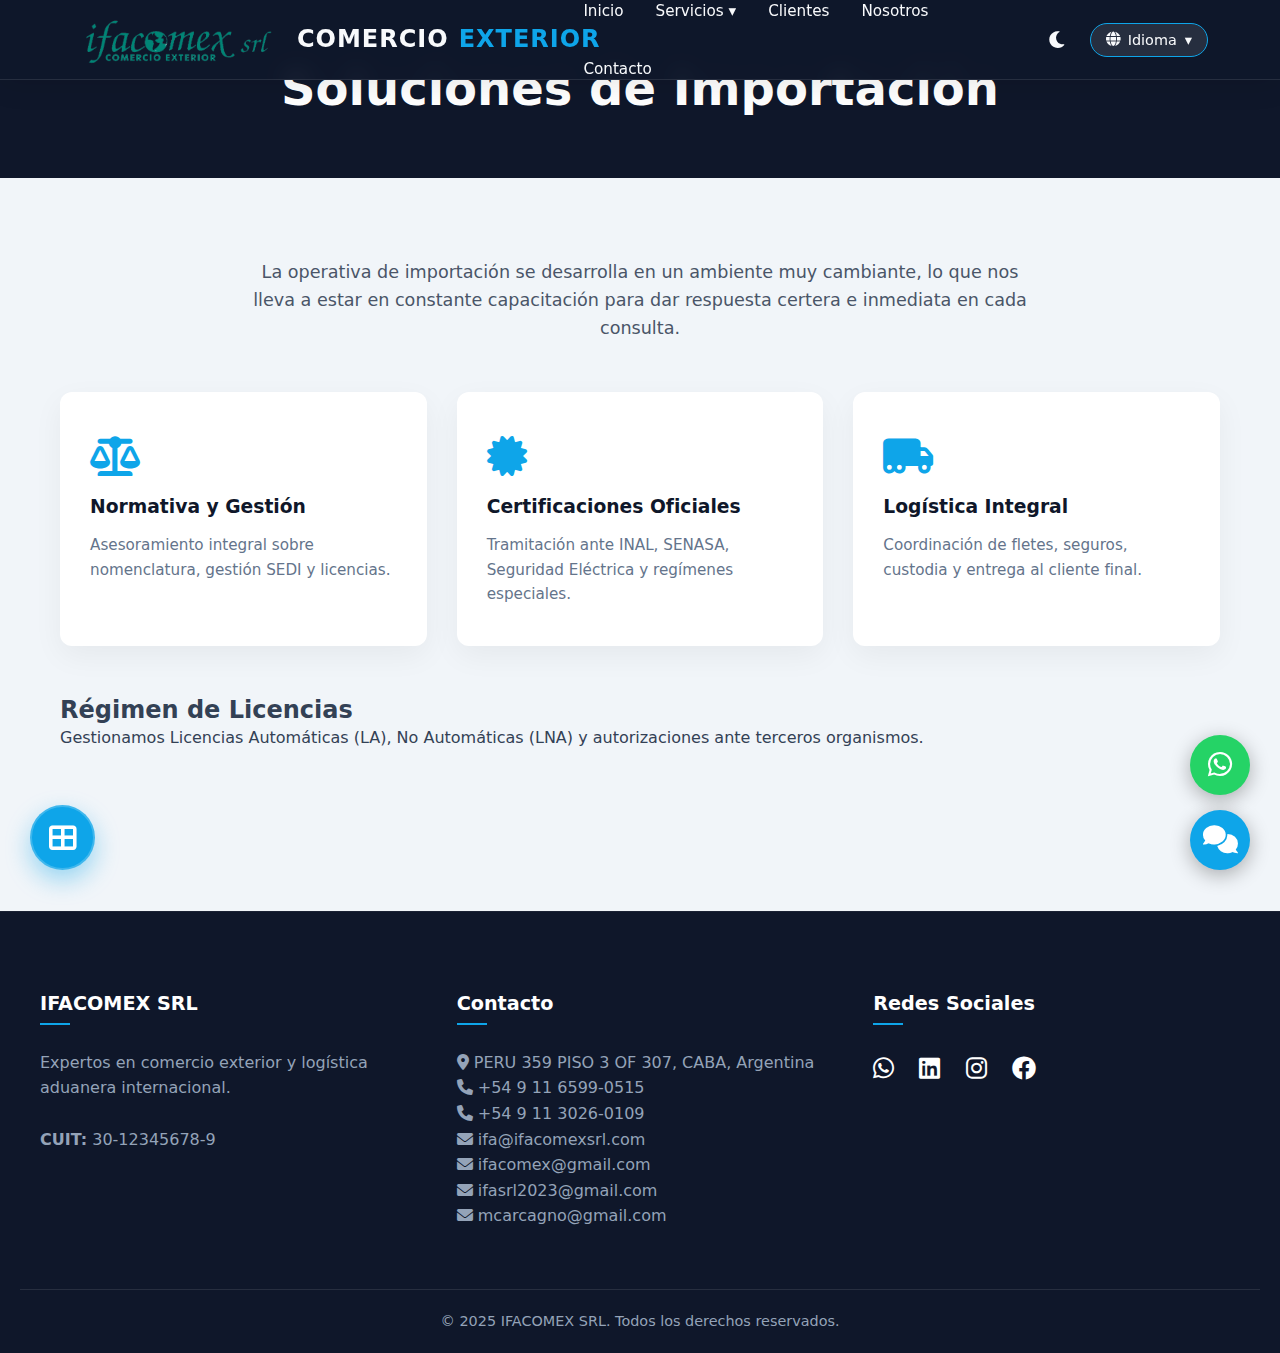
<file: importacion.html>
<!DOCTYPE html>
<html lang="es">
<head>
    <meta charset="UTF-8">
    <meta name="viewport" content="width=device-width, initial-scale=1.0">
    <title data-i18n="page_import_tab_title">Importación - IFACOMEX SRL</title> 
    <link rel="stylesheet" href="https://cdnjs.cloudflare.com/ajax/libs/font-awesome/6.0.0/css/all.min.css">
    <link rel="stylesheet" href="css/styles.css">
    <link rel="stylesheet" href="css/styles.css">
    <link rel="stylesheet" href="css/ticker.css">
    <link rel="stylesheet" href="css/extras.css">
    <link rel="stylesheet" href="css/calculator.css">
    <link rel="stylesheet" href="css/tracker.css">
    <link rel="stylesheet" href="css/toolbox.css">
    <link rel="stylesheet" href="css/incoterms.css">
    <link rel="stylesheet" href="css/containers.css">
    <link rel="stylesheet" href="css/converter.css">
    <!--<link rel="stylesheet" href="css/clock.css">
    <link rel="stylesheet" href="css/dictionary.css">-->
</head>
<body>
    <header id="main-header"></header>

    <div style="background: var(--primary-color); padding: 60px 20px; text-align: center; color: white;">
        <h1 style="font-size: 3rem;" data-i18n="page_import_title">Soluciones de Importación</h1>
    </div>

    <section class="section">
        <div style="text-align: center; max-width: 800px; margin: 0 auto 50px auto;">
            <p style="font-size: 1.1rem; color: #4a5568;" data-i18n="import_intro_text">
                La operativa de importación se desarrolla en un ambiente muy cambiante, lo que nos lleva a estar en constante capacitación para dar respuesta certera e inmediata en cada consulta.
            </p>
        </div>

        <div class="grid-cards">
            
            <div class="card visible hover-card">
                <i class="fas fa-balance-scale card-icon"></i>
                <h3 data-i18n="import_card_1_title">Normativa y Gestión</h3>
                <p data-i18n="import_card_1_desc">Asesoramiento integral sobre nomenclatura, gestión SEDI y licencias.</p>
                
                <div class="card-overlay">
                    <button class="btn-read-more" onclick="openModal('modal-normativa')">Leer más</button>
                </div>
            </div>

            <div class="card visible hover-card">
                <i class="fas fa-certificate card-icon"></i>
                <h3 data-i18n="import_card_2_title">Certificaciones Oficiales</h3>
                <p data-i18n="import_card_2_desc">Tramitación ante INAL, SENASA, Seguridad Eléctrica y regímenes especiales.</p>
                
                <div class="card-overlay">
                    <button class="btn-read-more" onclick="openModal('modal-certificados')">Leer más</button>
                </div>
            </div>

            <div class="card visible hover-card">
                <i class="fas fa-truck-moving card-icon"></i>
                <h3 data-i18n="import_card_3_title">Logística Integral</h3>
                <p data-i18n="import_card_3_desc">Coordinación de fletes, seguros, custodia y entrega al cliente final.</p>
                
                <div class="card-overlay">
                    <button class="btn-read-more" onclick="openModal('modal-logistica')">Leer más</button>
                </div>
            </div>
        </div>
        
        <div style="margin-top: 50px;">
            <h2 data-i18n="import_license_title">Régimen de Licencias</h2>
            <p data-i18n="import_license_desc">Gestionamos Licencias Automáticas (LA), No Automáticas (LNA) y autorizaciones ante terceros organismos.</p>
        </div>
    </section>

    <div id="modal-normativa" class="modal-backdrop">
        <div class="modal-content">
            <span class="close-modal" onclick="closeModal('modal-normativa')">&times;</span>
            <h3 data-i18n="import_modal_1_title">Normativa y Gestión</h3>
            <p data-i18n="import_modal_1_intro">La variedad en nuestros clientes nos da la posibilidad de brindar mayores servicios, destacando:</p>
            <ul>
                <li data-i18n="import_li_1">Asesoramiento integral sobre la nomenclatura y normativa aplicable.</li>
                <li data-i18n="import_li_2">Gestión SEDI y Anexos para Licencias no Automáticas.</li>
                <li data-i18n="import_li_3">Coordinación y seguimiento de embarques.</li>
            </ul>
        </div>
    </div>

    <div id="modal-certificados" class="modal-backdrop">
        <div class="modal-content">
            <span class="close-modal" onclick="closeModal('modal-certificados')">&times;</span>
            <h3 data-i18n="import_modal_2_title">Certificaciones y Regímenes</h3>
            <p data-i18n="import_modal_2_intro">Tramitación y obtención de certificados ante organismos oficiales:</p>
            <ul>
                <li>Instituto Nacional de Alimentos (INAL).</li>
                <li data-i18n="import_li_4">Certificados de libre circulación.</li>
                <li>SENASA.</li>
                <li data-i18n="import_li_5">Secretaría de Industria y Comercio (Certificación de Seguridad Eléctrica).</li>
            </ul>
            <p><strong data-i18n="import_modal_2_subtitle">Regímenes Especiales:</strong></p>
            <ul>
                <li data-i18n="import_li_6">Reimportación.</li>
                <li data-i18n="import_li_7">Envío y recepción de muestras.</li>
            </ul>
        </div>
    </div>

    <div id="modal-logistica" class="modal-backdrop">
        <div class="modal-content">
            <span class="close-modal" onclick="closeModal('modal-logistica')">&times;</span>
            <h3 data-i18n="import_modal_3_title">Logística y Fletes</h3>
            <p data-i18n="import_modal_3_intro">Nos encargamos del movimiento físico y seguridad de su carga:</p>
            <ul>
                <li data-i18n="import_li_8">Fletes Internacionales Aéreos, Marítimos y Terrestres. Gestionamos su flete internacional y nacional acercándole distintas cotizaciones para su evaluación.</li>
                <li data-i18n="import_li_9">Logística para la entrega de mercadería a clientes finales.</li>
                <li data-i18n="import_li_10">Seguros de Carga Internacional.</li>
                <li data-i18n="import_li_11">Custodia para traslado de mercadería hacia su destino final.</li>
            </ul>
        </div>
    </div>

    <footer id="main-footer"></footer>
    
    <div class="float-btn-container">
        <a href="https://wa.me/5491130260109" target="_blank" class="float-btn whatsapp"><i class="fab fa-whatsapp"></i></a>
        <div class="float-btn chatbot-toggle" onclick="toggleChat()"><i class="fas fa-comments"></i></div>
    </div>

    <div class="chatbot-window" id="chatbot-window">
        <div class="chatbot-header">
            <span data-i18n="chat_header_title">Asistente Virtual</span><span onclick="toggleChat()" style="cursor:pointer">✖</span>
        </div>
        <div class="chatbot-body" id="chat-body"><div class="message bot" data-i18n="chat_welcome">Hola</div></div>
        <div class="chatbot-footer"><input type="text" id="chat-input" onkeypress="handleChat(event)"><button onclick="sendMessage()"><i class="fas fa-paper-plane"></i></button></div>
    </div>

    <script src="js/translations.js"></script>
    <script src="js/header.js"></script>
    <script src="js/footer.js"></script>
    <script src="js/main.js"></script>
    <script src="js/chatbot.js"></script><script src="js/translations.js"></script>
    <script src="js/header.js"></script>
    <script src="js/footer.js"></script>
    <script src="js/main.js"></script>
    <script src="js/chatbot.js"></script>
    <script src="js/ticker.js"></script> 
    <script src="js/extras.js"></script>
    <script src="js/calculator.js"></script>
    <script src="js/tracker.js"></script>
    <script src="js/toolbox.js"></script>
    <script src="js/incoterms.js"></script>
    <script src="js/containers.js"></script>
    <script src="js/converter.js"></script>
    <!--<script src="js/clock.js"></script>
    <script src="js/dictionary.js"></script>--> <!--```

*Nota: Si tenías lógica de chat dentro de `main.js`, debes borrar esa parte específica de `main.js` para que no haya conflicto (funciones duplicadas como `toggleChat` o `sendMessage`). Si prefieres, puedes simplemente pegar el código de arriba DENTRO de `js/main.js` reemplazando las funciones de chat viejas.*

### Paso 3: ¿Cómo lo "entreno" más?
Este método no requiere re-programar. Solo necesitas **editar las listas** en `js/chatbot.js`:

1.  **Si quieres que sepa más de aduanas:** Agrega más objetos a la lista `tradeDictionary`:
    ```javascript
    {
        keywords: ["simi", "sira", "licencia"],
        response: "Gestionamos todo tipo de licencias de importación (SIRA/SEDI) para asegurar el ingreso de tu carga."
    }
    ```
2.  **Si quieres que no hable de política o fútbol:** Como el código tiene el paso 4 ("Guardrail"), si alguien escribe "¿Quién ganó el mundial?", el bot buscará en sus listas, no encontrará nada y dirá: *"Lo siento, soy un asistente especializado exclusivamente en Comercio Exterior..."*.

Esta es la forma más segura y controlada de tener un chatbot profesional que no "alucine" ni hable de temas fuera de lugar.-->

    <script>
        function openModal(modalId) {
            document.getElementById(modalId).style.display = "flex";
        }
        function closeModal(modalId) {
            document.getElementById(modalId).style.display = "none";
        }
        window.onclick = function(event) {
            if (event.target.classList.contains('modal-backdrop')) {
                event.target.style.display = "none";
            }
        }
    </script>
</body>
</html>
</file>
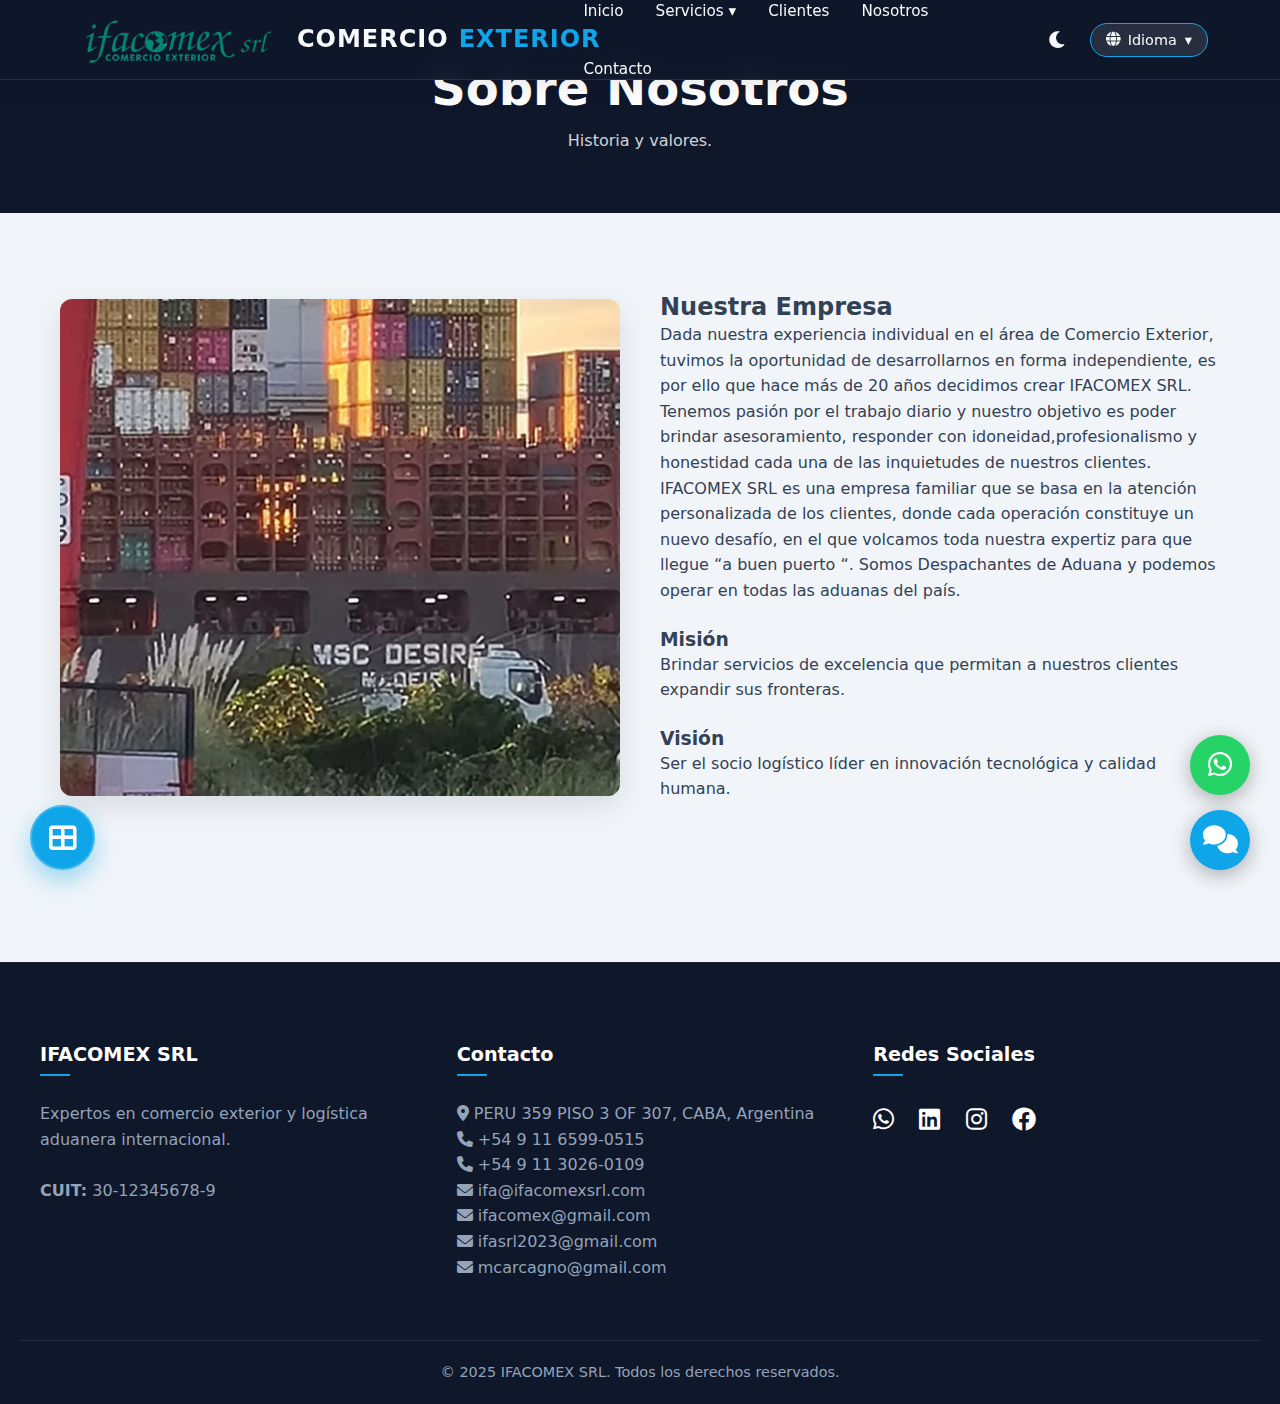
<file: nosotros.html>
<!DOCTYPE html>
<html lang="es">
<head>
    <meta charset="UTF-8">
    <meta name="viewport" content="width=device-width, initial-scale=1.0">
    <title data-i18n="page_about_tab_title">Nosotros - IFACOMEX SRL</title> 
    <link rel="stylesheet" href="https://cdnjs.cloudflare.com/ajax/libs/font-awesome/6.0.0/css/all.min.css">
    <link rel="stylesheet" href="css/styles.css">
    <link rel="stylesheet" href="css/styles.css">
    <link rel="stylesheet" href="css/ticker.css">
    <link rel="stylesheet" href="css/extras.css">
    <link rel="stylesheet" href="css/calculator.css">
    <link rel="stylesheet" href="css/tracker.css">
    <link rel="stylesheet" href="css/toolbox.css">
    <link rel="stylesheet" href="css/incoterms.css">
    <link rel="stylesheet" href="css/containers.css">
    <link rel="stylesheet" href="css/converter.css">
    <!--<link rel="stylesheet" href="css/clock.css">
    <link rel="stylesheet" href="css/dictionary.css">-->
</head>
<body>
    <header id="main-header"></header>

    <div style="background: var(--primary-color); padding: 60px 20px; text-align: center; color: white;">
        <h1 style="font-size: 3rem;" data-i18n="page_about_title">Sobre Nosotros</h1>
        <p style="margin-top: 10px; opacity: 0.8;" data-i18n="page_about_subtitle">Historia y valores.</p>
    </div>

    <section class="section">
        <div style="display: flex; gap: 40px; flex-wrap: wrap; align-items: center;">
            <div style="flex: 1; min-width: 300px;">
                <img src="img/nosotros.avif" alt="Equipo IFACOMEX" style="border-radius: 12px; box-shadow: 0 10px 30px rgba(0,0,0,0.1);">
            </div>
            
            <div style="flex: 1; min-width: 300px;">
                <h2 data-i18n="about_hist_title">Nuestra empresa</h2>
                <p data-i18n="about_hist_desc">Dada nuestra experiencia individual en el área de Comercio Exterior, tuvimos la oportunidad de desarrollarnos en forma independiente, es por ello que hace más de 20 años decidimos crear IFACOMEX SRL.

                Tenemos pasión por el trabajo diario y nuestro objetivo es poder brindar asesoramiento, responder con idoneidad,profesionalismo y honestidad cada una de las inquietudes de nuestros clientes.

                IFACOMEX SRL es una empresa familiar que se basa en la atención personalizada de los clientes, donde cada operación constituye un nuevo desafío, en el que volcamos toda nuestra expertiz para que llegue “a buen puerto “.

                Somos Despachantes de Aduana y podemos operar en todas las aduanas del país.</p>
                <br>
                
                <h3 data-i18n="about_mission_title">Misión</h3>
                <p data-i18n="about_mission_desc">Brindar servicios de excelencia que permitan a nuestros clientes expandir sus fronteras.</p>
                <br>
                
                <h3 data-i18n="about_vision_title">Visión</h3>
                <p data-i18n="about_vision_desc">Ser el socio logístico líder en innovación tecnológica y calidad humana.</p>

            </div>
        </div>
    </section>

    

    <footer id="main-footer"></footer>
    
    <div class="float-btn-container">
        <a href="https://wa.me/5491130260109" target="_blank" class="float-btn whatsapp">
            <i class="fab fa-whatsapp"></i>
        </a>
        <div class="float-btn chatbot-toggle" onclick="toggleChat()">
            <i class="fas fa-comments"></i>
        </div>
    </div>

    <div class="chatbot-window" id="chatbot-window">
        <div class="chatbot-header">
            <span data-i18n="chat_header_title">Asistente Virtual</span>
            <span onclick="toggleChat()" style="cursor:pointer">✖</span>
        </div>
        <div class="chatbot-body" id="chat-body">
            <div class="message bot" data-i18n="chat_welcome">Hola, ¿en qué puedo ayudarte?</div>
        </div>
        <div class="chatbot-footer">
            <input type="text" id="chat-input" placeholder="Escribe aquí..." data-i18n="chat_placeholder" onkeypress="handleChat(event)">
            <button onclick="sendMessage()"><i class="fas fa-paper-plane"></i></button>
        </div>
    </div>

    <script src="js/translations.js"></script>
    <script src="js/header.js"></script>
    <script src="js/footer.js"></script>
    <script src="js/main.js"></script>
    <script src="js/chatbot.js"></script><script src="js/translations.js"></script>
    <script src="js/header.js"></script>
    <script src="js/footer.js"></script>
    <script src="js/main.js"></script>
    <script src="js/chatbot.js"></script>
    <script src="js/ticker.js"></script> 
    <script src="js/extras.js"></script>
    <script src="js/calculator.js"></script>
    <script src="js/tracker.js"></script>
    <script src="js/toolbox.js"></script>
    <script src="js/incoterms.js"></script>
    <script src="js/containers.js"></script>
    <script src="js/converter.js"></script>
    <!--<script src="js/clock.js"></script>
    <script src="js/dictionary.js"></script>--> <!--```

*Nota: Si tenías lógica de chat dentro de `main.js`, debes borrar esa parte específica de `main.js` para que no haya conflicto (funciones duplicadas como `toggleChat` o `sendMessage`). Si prefieres, puedes simplemente pegar el código de arriba DENTRO de `js/main.js` reemplazando las funciones de chat viejas.*

### Paso 3: ¿Cómo lo "entreno" más?
Este método no requiere re-programar. Solo necesitas **editar las listas** en `js/chatbot.js`:

1.  **Si quieres que sepa más de aduanas:** Agrega más objetos a la lista `tradeDictionary`:
    ```javascript
    {
        keywords: ["simi", "sira", "licencia"],
        response: "Gestionamos todo tipo de licencias de importación (SIRA/SEDI) para asegurar el ingreso de tu carga."
    }
    ```
2.  **Si quieres que no hable de política o fútbol:** Como el código tiene el paso 4 ("Guardrail"), si alguien escribe "¿Quién ganó el mundial?", el bot buscará en sus listas, no encontrará nada y dirá: *"Lo siento, soy un asistente especializado exclusivamente en Comercio Exterior..."*.

Esta es la forma más segura y controlada de tener un chatbot profesional que no "alucine" ni hable de temas fuera de lugar.-->
</body>
</html>
</file>
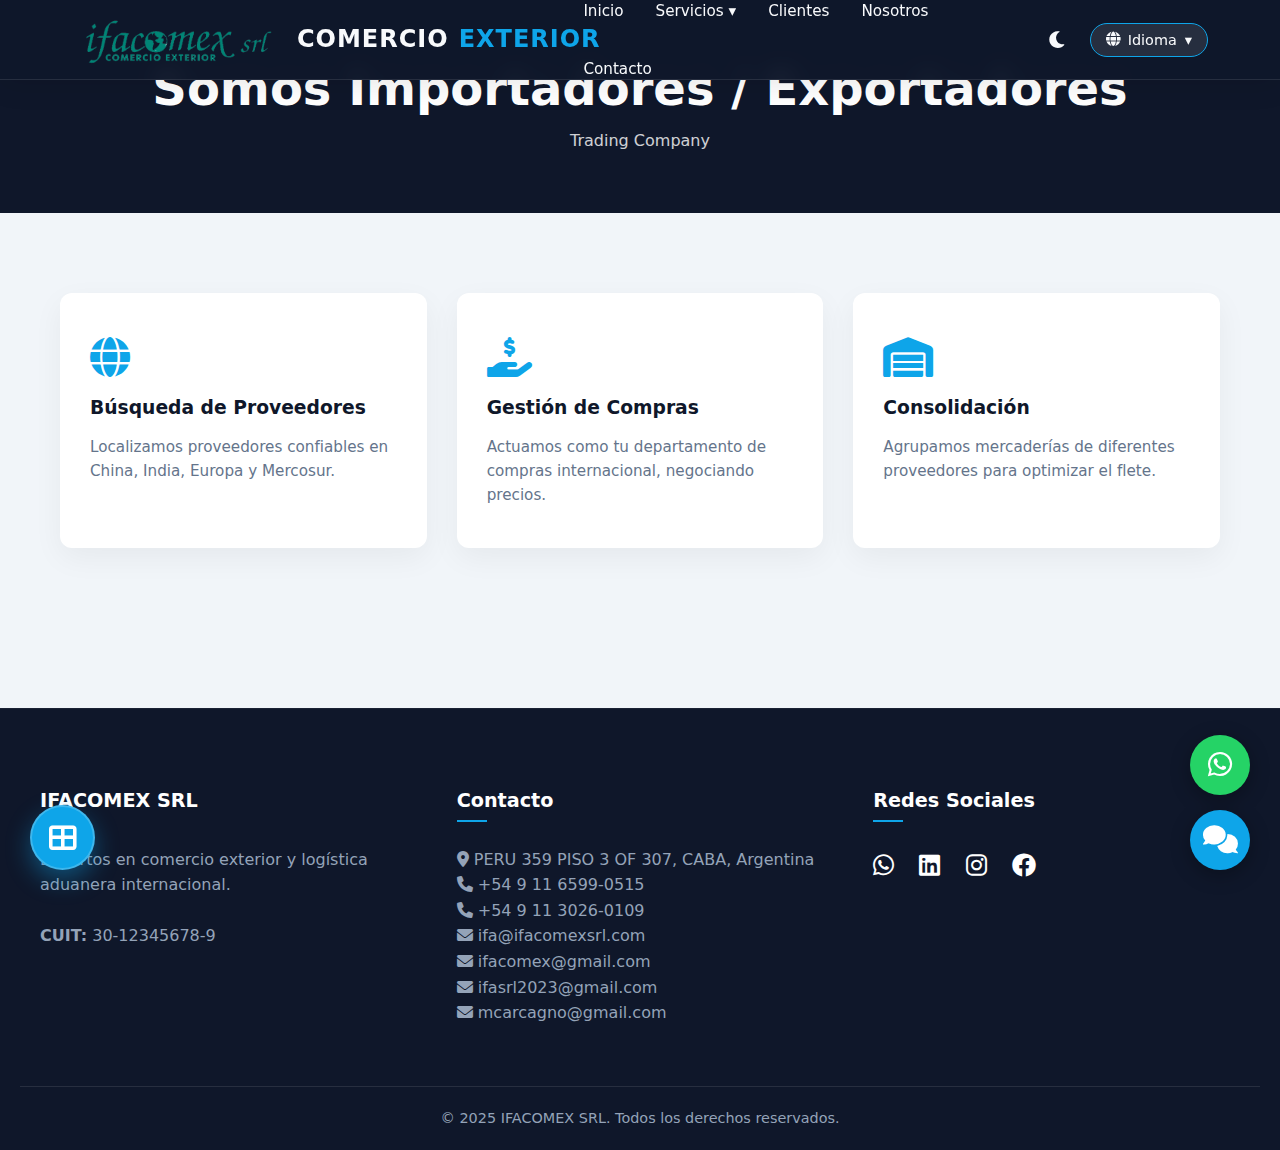
<file: somos-ie.html>
<!DOCTYPE html>
<html lang="es">
<head>
    <meta charset="UTF-8">
    <meta name="viewport" content="width=device-width, initial-scale=1.0">
    <title data-i18n="page_weare_tab_title">Somos I/E - IFACOMEX SRL</title> 
    <link rel="stylesheet" href="https://cdnjs.cloudflare.com/ajax/libs/font-awesome/6.0.0/css/all.min.css">
    <link rel="stylesheet" href="css/styles.css">
    <link rel="stylesheet" href="css/styles.css">
    <link rel="stylesheet" href="css/ticker.css">
    <link rel="stylesheet" href="css/extras.css">
    <link rel="stylesheet" href="css/calculator.css">
    <link rel="stylesheet" href="css/tracker.css">
    <link rel="stylesheet" href="css/toolbox.css">
    <link rel="stylesheet" href="css/incoterms.css">
    <link rel="stylesheet" href="css/containers.css">
    <link rel="stylesheet" href="css/converter.css">
    <!--<link rel="stylesheet" href="css/clock.css">
    <link rel="stylesheet" href="css/dictionary.css">-->
</head>
<body>
    <header id="main-header"></header>

    <div style="background: var(--primary-color); padding: 60px 20px; text-align: center; color: white;">
        <h1 style="font-size: 3rem;" data-i18n="page_weare_title">Somos Importadores / Exportadores</h1>
        <p style="margin-top: 10px; opacity: 0.8;" data-i18n="page_weare_subtitle">Trading Company</p>
    </div>

    <section class="section">
        <div class="grid-cards">
            <div class="card visible">
                <i class="fas fa-globe card-icon"></i>
                <h3 data-i18n="weare_card_1_title">Búsqueda de Proveedores</h3>
                <p data-i18n="weare_card_1_desc">Localizamos proveedores confiables en China, India, Europa y Mercosur.</p>
            </div>
            
            <div class="card visible">
                <i class="fas fa-hand-holding-usd card-icon"></i>
                <h3 data-i18n="weare_card_2_title">Gestión de Compras</h3>
                <p data-i18n="weare_card_2_desc">Actuamos como tu departamento de compras internacional, negociando precios.</p>
            </div>
            
            <div class="card visible">
                <i class="fas fa-warehouse card-icon"></i>
                <h3 data-i18n="weare_card_3_title">Consolidación</h3>
                <p data-i18n="weare_card_3_desc">Agrupamos mercaderías de diferentes proveedores para optimizar el flete.</p>
            </div>
        </div>
    </section>

    <footer id="main-footer"></footer>
    
    <div class="float-btn-container">
        <a href="https://wa.me/5491130260109" target="_blank" class="float-btn whatsapp">
            <i class="fab fa-whatsapp"></i>
        </a>
        <div class="float-btn chatbot-toggle" onclick="toggleChat()">
            <i class="fas fa-comments"></i>
        </div>
    </div>

    <div class="chatbot-window" id="chatbot-window">
        <div class="chatbot-header">
            <span data-i18n="chat_header_title">Asistente Virtual</span>
            <span onclick="toggleChat()" style="cursor:pointer">✖</span>
        </div>
        <div class="chatbot-body" id="chat-body">
            <div class="message bot" data-i18n="chat_welcome">Hola, ¿en qué puedo ayudarte?</div>
        </div>
        <div class="chatbot-footer">
            <input type="text" id="chat-input" placeholder="Escribe aquí..." data-i18n="chat_placeholder" onkeypress="handleChat(event)">
            <button onclick="sendMessage()"><i class="fas fa-paper-plane"></i></button>
        </div>
    </div>

    <script src="js/translations.js"></script>
    <script src="js/header.js"></script>
    <script src="js/footer.js"></script>
    <script src="js/main.js"></script>
    <script src="js/chatbot.js"></script><script src="js/translations.js"></script>
    <script src="js/header.js"></script>
    <script src="js/footer.js"></script>
    <script src="js/main.js"></script>
    <script src="js/chatbot.js"></script>
    <script src="js/ticker.js"></script> 
    <script src="js/extras.js"></script>
    <script src="js/calculator.js"></script>
    <script src="js/tracker.js"></script>
    <script src="js/toolbox.js"></script>
    <script src="js/incoterms.js"></script>
    <script src="js/containers.js"></script>
    <script src="js/converter.js"></script>
    <!--<script src="js/clock.js"></script>
    <script src="js/dictionary.js"></script>-->
    
    <!--```

*Nota: Si tenías lógica de chat dentro de `main.js`, debes borrar esa parte específica de `main.js` para que no haya conflicto (funciones duplicadas como `toggleChat` o `sendMessage`). Si prefieres, puedes simplemente pegar el código de arriba DENTRO de `js/main.js` reemplazando las funciones de chat viejas.*

### Paso 3: ¿Cómo lo "entreno" más?
Este método no requiere re-programar. Solo necesitas **editar las listas** en `js/chatbot.js`:

1.  **Si quieres que sepa más de aduanas:** Agrega más objetos a la lista `tradeDictionary`:
    ```javascript
    {
        keywords: ["simi", "sira", "licencia"],
        response: "Gestionamos todo tipo de licencias de importación (SIRA/SEDI) para asegurar el ingreso de tu carga."
    }
    ```
2.  **Si quieres que no hable de política o fútbol:** Como el código tiene el paso 4 ("Guardrail"), si alguien escribe "¿Quién ganó el mundial?", el bot buscará en sus listas, no encontrará nada y dirá: *"Lo siento, soy un asistente especializado exclusivamente en Comercio Exterior..."*.

Esta es la forma más segura y controlada de tener un chatbot profesional que no "alucine" ni hable de temas fuera de lugar.-->
</body>
</html>
</file>
<file: css/ticker.css>
/* css/ticker.css - ESTILO BOLSA DE COMERCIO */

.ticker-float-container {
    position: fixed;
    bottom: 30px;
    left: 30px;
    z-index: 2000;
    display: flex;
    flex-direction: column-reverse;
    align-items: flex-start;
    font-family: 'Segoe UI', system-ui, sans-serif;
}

/* --- BOTÓN FLOTANTE (Pulsante) --- */
.ticker-btn {
    width: 60px;
    height: 60px;
    background: linear-gradient(135deg, #0f172a, #1e293b);
    color: #4fc3f7;
    border-radius: 50%;
    border: 1px solid rgba(79, 195, 247, 0.3);
    display: flex;
    align-items: center;
    justify-content: center;
    font-size: 24px;
    cursor: pointer;
    box-shadow: 0 8px 25px rgba(0, 0, 0, 0.4);
    transition: all 0.3s cubic-bezier(0.175, 0.885, 0.32, 1.275);
    position: relative;
}

.ticker-btn:hover {
    transform: scale(1.1);
    box-shadow: 0 0 20px rgba(79, 195, 247, 0.4);
    border-color: #4fc3f7;
}

/* Punto de notificación rojo (si está cerrado) */
.ticker-btn::after {
    content: '';
    position: absolute;
    top: 2px;
    right: 2px;
    width: 12px;
    height: 12px;
    background: #10b981; /* Verde "Online" */
    border-radius: 50%;
    border: 2px solid #0f172a;
    animation: pulse-dot 2s infinite;
}

/* --- VENTANA POPUP (Estilo Tarjeta Trading) --- */
.ticker-popup {
    background: rgba(15, 23, 42, 0.95); /* Fondo oscuro casi opaco */
    backdrop-filter: blur(10px); /* Efecto vidrio */
    width: 300px;
    border-radius: 16px;
    box-shadow: 0 15px 40px rgba(0, 0, 0, 0.5);
    margin-bottom: 20px;
    padding: 0;
    border: 1px solid rgba(255, 255, 255, 0.1);
    display: none; /* Oculto por defecto */
    flex-direction: column;
    animation: slideUpFade 0.3s cubic-bezier(0.4, 0, 0.2, 1);
    overflow: hidden;
}

/* Cabecera del Widget */
.ticker-header {
    padding: 15px 20px;
    background: rgba(255, 255, 255, 0.03);
    border-bottom: 1px solid rgba(255, 255, 255, 0.05);
    display: flex;
    justify-content: space-between;
    align-items: center;
}

.ticker-title {
    font-size: 0.85rem;
    font-weight: 700;
    color: #94a3b8;
    text-transform: uppercase;
    letter-spacing: 1px;
    display: flex;
    align-items: center;
    gap: 8px;
}

/* Indicador de "En Vivo" */
.live-indicator {
    width: 8px;
    height: 8px;
    background-color: #10b981;
    border-radius: 50%;
    box-shadow: 0 0 8px #10b981;
}

/* Cuerpo de Cotizaciones */
.ticker-body {
    padding: 10px 0;
}

.ticker-row {
    display: flex;
    justify-content: space-between;
    align-items: center;
    padding: 12px 20px;
    transition: background 0.2s;
    border-bottom: 1px solid rgba(255, 255, 255, 0.02);
}

.ticker-row:last-child { border-bottom: none; }
.ticker-row:hover { background: rgba(255, 255, 255, 0.05); }

.ticker-currency {
    display: flex;
    align-items: center;
    gap: 10px;
    font-weight: 500;
    color: #e2e8f0;
    font-size: 0.95rem;
}

.currency-flag {
    font-size: 1.2rem;
}

/* Valores numéricos tipo "Display" */
.ticker-amount {
    font-family: 'Consolas', 'Monaco', monospace; /* Fuente monoespaciada */
    font-weight: 700;
    color: #4ade80; /* Verde financiero */
    font-size: 1.1rem;
    text-shadow: 0 0 10px rgba(74, 222, 128, 0.2);
}

/* Footer del Widget */
.ticker-footer {
    padding: 10px;
    background: rgba(0, 0, 0, 0.2);
    text-align: center;
    font-size: 0.7rem;
    color: #64748b;
    border-top: 1px solid rgba(255, 255, 255, 0.05);
}

/* Animaciones */
@keyframes slideUpFade {
    from { opacity: 0; transform: translateY(20px) scale(0.95); }
    to { opacity: 1; transform: translateY(0) scale(1); }
}

@keyframes pulse-dot {
    0% { transform: scale(1); opacity: 1; }
    50% { transform: scale(1.2); opacity: 0.8; }
    100% { transform: scale(1); opacity: 1; }
}
</file>
<file: css/extras.css>
/* css/extras.css - FUNCIONALIDADES ADICIONALES */

/* --- 1. AVISO DE COOKIES (GDPR) --- */
.cookie-consent-modal {
    position: fixed;
    bottom: 30px;
    left: 50%;
    transform: translateX(-50%); /* Centrado */
    width: 90%;
    max-width: 500px;
    background: rgba(15, 23, 42, 0.95); /* Color corporativo oscuro */
    color: #f8fafc;
    padding: 20px;
    border-radius: 16px;
    box-shadow: 0 20px 50px rgba(0,0,0,0.5);
    z-index: 10000; /* Por encima de todo */
    display: none; /* Oculto por defecto, JS lo activa */
    border: 1px solid rgba(255,255,255,0.1);
    backdrop-filter: blur(10px);
    animation: floatUp 0.5s ease;
}

.cookie-content {
    display: flex;
    flex-direction: column;
    gap: 15px;
}

.cookie-text h4 {
    margin-bottom: 5px;
    color: #4fc3f7; /* Azul cian */
    font-size: 1rem;
    display: flex;
    align-items: center;
    gap: 8px;
}

.cookie-text p {
    font-size: 0.85rem;
    color: #cbd5e1;
    line-height: 1.4;
    margin: 0;
}

.cookie-buttons {
    display: flex;
    gap: 10px;
    justify-content: flex-end;
}

.btn-cookie-accept {
    background: #4fc3f7;
    color: #0f172a;
    border: none;
    padding: 8px 20px;
    border-radius: 50px;
    font-weight: bold;
    cursor: pointer;
    font-size: 0.85rem;
    transition: transform 0.2s;
}

.btn-cookie-accept:hover {
    transform: scale(1.05);
    background: #fff;
}

.btn-cookie-deny {
    background: transparent;
    color: #94a3b8;
    border: 1px solid #94a3b8;
    padding: 8px 15px;
    border-radius: 50px;
    cursor: pointer;
    font-size: 0.85rem;
    transition: all 0.2s;
}

.btn-cookie-deny:hover {
    border-color: #cbd5e1;
    color: #cbd5e1;
}

/* --- 2. BOTÓN SCROLL TO TOP --- */
.scroll-top-btn {
    position: fixed;
    bottom: 100px; /* Un poco arriba del chatbot */
    right: 30px;
    width: 45px;
    height: 45px;
    background: var(--secondary-color); /* Usa variable del sistema */
    color: var(--accent-color);
    border: 1px solid var(--accent-color);
    border-radius: 50%;
    display: flex;
    align-items: center;
    justify-content: center;
    font-size: 1.2rem;
    cursor: pointer;
    z-index: 1999; /* Debajo del ticker y chatbot */
    opacity: 0;
    visibility: hidden;
    transition: all 0.3s ease;
    box-shadow: 0 5px 15px rgba(0,0,0,0.2);
}

/* Modo activo (visible) */
.scroll-top-btn.show {
    opacity: 1;
    visibility: visible;
    transform: translateY(0);
}

.scroll-top-btn:hover {
    background: var(--accent-color);
    color: white;
    transform: translateY(-5px);
}

/* Soporte para Dark Mode automático */
[data-theme="dark"] .scroll-top-btn {
    background: rgba(255,255,255,0.1);
}

@keyframes floatUp {
    from { opacity: 0; transform: translate(-50%, 20px); }
    to { opacity: 1; transform: translate(-50%, 0); }
}

/* Ajuste móvil */
@media (max-width: 768px) {
    .cookie-consent-modal {
        width: 95%;
        bottom: 10px;
    }
    .scroll-top-btn {
        bottom: 90px;
        right: 20px;
    }
}
</file>
<file: css/calculator.css>
/* css/calculator.css - WIDGET FLOTANTE (SIN TAPAR) */

/* Botón Flotante (Icono Calculadora) */
.calc-float-btn {
    position: fixed;
    bottom: 100px; /* Arriba del botón del dólar */
    left: 30px;
    z-index: 1999;
    width: 50px;
    height: 50px;
    background: linear-gradient(135deg, #0f172a, #1e293b);
    color: #f59e0b; /* Ambar */
    border-radius: 50%;
    border: 1px solid rgba(245, 158, 11, 0.3);
    display: flex;
    align-items: center;
    justify-content: center;
    font-size: 20px;
    cursor: pointer;
    box-shadow: 0 5px 20px rgba(0,0,0,0.3);
    transition: all 0.3s cubic-bezier(0.175, 0.885, 0.32, 1.275);
}

.calc-float-btn:hover {
    transform: scale(1.1);
    border-color: #f59e0b;
    box-shadow: 0 0 15px rgba(245, 158, 11, 0.4);
}

/* La Ventana de la Calculadora (Ahora es pequeña y flotante) */
.calc-window {
    position: fixed;
    bottom: 160px; /* Aparece justo encima del botón */
    left: 30px;
    width: 300px; /* Ancho compacto */
    background: rgba(15, 23, 42, 0.95); /* Oscuro con transparencia */
    backdrop-filter: blur(10px);
    border-radius: 16px;
    padding: 20px;
    border: 1px solid rgba(255, 255, 255, 0.1);
    box-shadow: 0 15px 40px rgba(0, 0, 0, 0.5);
    z-index: 2000;
    display: none; /* Oculto por defecto */
    flex-direction: column;
    animation: slideInLeft 0.3s ease;
    font-family: 'Segoe UI', sans-serif;
    color: #f8fafc;
}

/* Header del Widget */
.calc-header {
    display: flex;
    justify-content: space-between;
    align-items: center;
    margin-bottom: 15px;
    border-bottom: 1px solid rgba(255,255,255,0.1);
    padding-bottom: 10px;
}

.calc-header h3 {
    font-size: 1rem;
    color: #f59e0b;
    margin: 0;
    font-weight: 700;
    text-transform: uppercase;
    letter-spacing: 1px;
}

.calc-close {
    cursor: pointer;
    font-size: 1.2rem;
    color: #94a3b8;
    transition: color 0.2s;
}
.calc-close:hover { color: #fff; }

/* Grid de Inputs */
.calc-grid {
    display: grid;
    grid-template-columns: 1fr 1fr 1fr;
    gap: 8px;
    margin-bottom: 12px;
}

.calc-input-group {
    display: flex;
    flex-direction: column;
}

.calc-input-group label {
    font-size: 0.7rem;
    color: #94a3b8;
    margin-bottom: 4px;
}

.calc-input {
    background: rgba(255, 255, 255, 0.05);
    border: 1px solid rgba(255, 255, 255, 0.1);
    border-radius: 6px;
    padding: 8px;
    color: #fff;
    outline: none;
    text-align: center;
    font-family: monospace;
    font-size: 0.9rem;
    width: 100%;
}

.calc-input:focus {
    border-color: #f59e0b;
    background: rgba(255, 255, 255, 0.1);
}

/* Botón Acción */
.btn-calculate {
    width: 100%;
    padding: 10px;
    background: #f59e0b; /* Ambar */
    color: #0f172a;
    border: none;
    border-radius: 6px;
    font-weight: bold;
    cursor: pointer;
    margin-top: 5px;
    transition: transform 0.2s;
    font-size: 0.9rem;
}

.btn-calculate:hover {
    transform: translateY(-2px);
    background: #fbbf24;
}

/* Resultados */
.calc-result-box {
    margin-top: 15px;
    background: rgba(0, 0, 0, 0.3);
    padding: 12px;
    border-radius: 8px;
    border-left: 3px solid #f59e0b;
    display: none;
}

.result-row {
    display: flex;
    justify-content: space-between;
    margin-bottom: 5px;
    font-size: 0.85rem;
}

.result-val {
    font-weight: bold;
    color: #f59e0b;
    font-family: monospace;
}

.highlight { color: #4ade80; } 

@keyframes slideInLeft {
    from { opacity: 0; transform: translateX(-20px); }
    to { opacity: 1; transform: translateX(0); }
}

/* Ajuste Móvil */
@media (max-width: 768px) {
    .calc-window {
        bottom: 160px;
        left: 20px;
        width: 280px;
    }
}
</file>
<file: css/tracker.css>
/* css/tracker.css - RASTREADOR DE CARGA */

/* Botón Flotante (Icono Barco/Lupa) */
.tracker-float-btn {
    position: fixed;
    bottom: 170px; /* Arriba de la calculadora (100px) y el ticker */
    left: 30px;
    z-index: 1999;
    width: 50px;
    height: 50px;
    background: linear-gradient(135deg, #0f172a, #1e293b);
    color: #38bdf8; /* Azul Claro (Cyan) */
    border-radius: 50%;
    border: 1px solid rgba(56, 189, 248, 0.3);
    display: flex;
    align-items: center;
    justify-content: center;
    font-size: 20px;
    cursor: pointer;
    box-shadow: 0 5px 20px rgba(0,0,0,0.3);
    transition: all 0.3s cubic-bezier(0.175, 0.885, 0.32, 1.275);
}

.tracker-float-btn:hover {
    transform: scale(1.1);
    border-color: #38bdf8;
    box-shadow: 0 0 15px rgba(56, 189, 248, 0.4);
    background: #0f172a;
}

/* Ventana Flotante */
.tracker-window {
    position: fixed;
    bottom: 230px; /* Arriba del botón */
    left: 30px;
    width: 300px;
    background: rgba(15, 23, 42, 0.95);
    backdrop-filter: blur(10px);
    border-radius: 16px;
    padding: 20px;
    border: 1px solid rgba(255, 255, 255, 0.1);
    box-shadow: 0 15px 40px rgba(0, 0, 0, 0.5);
    z-index: 2000;
    display: none; /* Oculto */
    flex-direction: column;
    animation: slideInLeft 0.3s ease;
    font-family: 'Segoe UI', sans-serif;
    color: #f8fafc;
}

/* Header */
.tracker-header {
    display: flex;
    justify-content: space-between;
    align-items: center;
    margin-bottom: 15px;
    border-bottom: 1px solid rgba(255,255,255,0.1);
    padding-bottom: 10px;
}

.tracker-header h3 {
    font-size: 1rem;
    color: #38bdf8;
    margin: 0;
    font-weight: 700;
    text-transform: uppercase;
    letter-spacing: 1px;
    display: flex;
    align-items: center;
    gap: 8px;
}

.tracker-close {
    cursor: pointer;
    font-size: 1.2rem;
    color: #94a3b8;
    transition: color 0.2s;
}
.tracker-close:hover { color: #fff; }

/* Input Zone */
.tracker-input-group {
    margin-bottom: 15px;
}

.tracker-input {
    width: 100%;
    background: rgba(255, 255, 255, 0.05);
    border: 1px solid rgba(255, 255, 255, 0.1);
    border-radius: 6px;
    padding: 12px;
    color: #fff;
    outline: none;
    text-align: center;
    font-family: monospace;
    font-size: 1rem;
    letter-spacing: 1px;
    text-transform: uppercase;
}

.tracker-input::placeholder { color: rgba(255,255,255,0.3); }

.tracker-input:focus {
    border-color: #38bdf8;
    background: rgba(255, 255, 255, 0.1);
}

/* Botón Rastrear */
.btn-track {
    width: 100%;
    padding: 10px;
    background: #38bdf8;
    color: #0f172a;
    border: none;
    border-radius: 6px;
    font-weight: bold;
    cursor: pointer;
    transition: transform 0.2s;
    font-size: 0.9rem;
    display: flex;
    align-items: center;
    justify-content: center;
    gap: 8px;
}

.btn-track:hover {
    transform: translateY(-2px);
    background: #7dd3fc;
}

/* Opciones de tipo */
.tracker-types {
    display: flex;
    gap: 10px;
    margin-bottom: 10px;
}

.tracker-type-btn {
    flex: 1;
    background: rgba(255,255,255,0.05);
    border: 1px solid rgba(255,255,255,0.1);
    color: #94a3b8;
    padding: 5px;
    font-size: 0.75rem;
    cursor: pointer;
    border-radius: 4px;
    transition: all 0.2s;
}

.tracker-type-btn.active {
    background: rgba(56, 189, 248, 0.2);
    border-color: #38bdf8;
    color: #38bdf8;
}

/* Ajuste Móvil */
@media (max-width: 768px) {
    .tracker-float-btn { bottom: 170px; left: 20px; }
    .tracker-window { bottom: 230px; left: 20px; width: 280px; }
}
</file>
<file: css/toolbox.css>
/* =========================================
   css/toolbox.css - MENÚ DE HERRAMIENTAS MAESTRO (COMPLETO)
   ========================================= */

/* --- 1. OCULTAR BOTONES INDIVIDUALES --- */
/* Escondemos los botones originales para que solo se vean dentro del menú */
.ticker-btn, 
.calc-float-btn, 
.tracker-float-btn, 
.inco-float-btn, 
.cont-float-btn, 
.conv-float-btn {
    display: none !important;
}

/* --- 2. POSICIONAMIENTO DE LAS VENTANAS --- */
/* Forzamos que todas las ventanas se abran al lado del menú, no encima */
.ticker-float-container, 
.tracker-window, 
.calc-window, 
.inco-window, 
.cont-window, 
.conv-window {
    bottom: 100px !important; 
    left: 90px !important; 
    /* Aseguramos que se vean por encima de otros elementos */
    z-index: 2010 !important; 
}

/* --- 3. CONTENEDOR DEL MENÚ --- */
.toolbox-container {
    position: fixed;
    bottom: 30px;
    left: 30px;
    z-index: 2005; /* Por encima del resto de la web */
    display: flex;
    flex-direction: column-reverse; /* Los ítems salen hacia arriba */
    align-items: center;
    gap: 15px;
}

/* --- 4. BOTÓN PRINCIPAL (Gatillo) --- */
.toolbox-main-btn {
    width: 65px;
    height: 65px;
    background: #0ea5e9; /* Azul Principal */
    color: white;
    border-radius: 50%;
    display: flex;
    align-items: center;
    justify-content: center;
    font-size: 28px;
    cursor: pointer;
    box-shadow: 0 10px 25px rgba(14, 165, 233, 0.4);
    transition: all 0.3s cubic-bezier(0.175, 0.885, 0.32, 1.275);
    border: 2px solid rgba(255,255,255,0.2);
    position: relative;
    z-index: 2;
}

.toolbox-main-btn:hover {
    transform: scale(1.1);
    background: #0284c7;
}

.toolbox-main-btn i {
    transition: transform 0.3s ease;
}

/* Rotación del icono al abrir el menú */
.toolbox-container.active .toolbox-main-btn i {
    transform: rotate(45deg);
}

/* --- 5. ÍTEMS DEL MENÚ (Botones Pequeños) --- */
.toolbox-item {
    width: 50px;
    height: 50px;
    border-radius: 50%;
    display: flex;
    align-items: center;
    justify-content: center;
    font-size: 20px;
    cursor: pointer;
    box-shadow: 0 5px 15px rgba(0,0,0,0.3);
    opacity: 0;
    visibility: hidden;
    transform: translateY(20px) scale(0.8);
    transition: all 0.3s ease;
    position: relative;
}

/* Tooltip (Etiqueta de texto al lado) */
.toolbox-item::after {
    content: attr(data-tooltip);
    position: absolute;
    left: 60px; /* A la derecha del botón */
    background: rgba(15, 23, 42, 0.9);
    color: white;
    padding: 5px 10px;
    border-radius: 6px;
    font-size: 0.8rem;
    white-space: nowrap;
    opacity: 0;
    pointer-events: none;
    transition: opacity 0.2s;
    font-family: 'Segoe UI', sans-serif;
    border: 1px solid rgba(255,255,255,0.1);
}

.toolbox-item:hover::after {
    opacity: 1;
}

/* --- 6. COLORES ESPECÍFICOS POR HERRAMIENTA --- */

/* Rastreador (Azul) */
.btn-tool-tracker { 
    background: #38bdf8; 
    color: #0f172a; 
    border: 1px solid #7dd3fc; 
}

/* Calculadora (Naranja/Ámbar) */
.btn-tool-calc { 
    background: #f59e0b; 
    color: #0f172a; 
    border: 1px solid #fbbf24; 
}

/* Mercados (Verde/Oscuro) */
.btn-tool-ticker { 
    background: #0f172a; 
    color: #4ade80; 
    border: 1px solid #4ade80; 
}

/* Incoterms (Violeta) */
.btn-tool-inco { 
    background: #8b5cf6; 
    color: #fff; 
    border: 1px solid #a78bfa; 
}

/* Contenedores (Rojo) */
.btn-tool-cont { 
    background: #ef4444; 
    color: #fff; 
    border: 1px solid #f87171; 
}

/* Conversor (Rosa) */
.btn-tool-conv { 
    background: #ec4899; 
    color: #fff; 
    border: 1px solid #f472b6; 
}

/* --- 7. ANIMACIÓN DE APERTURA (Efecto Escalera) --- */
.toolbox-container.active .toolbox-item {
    opacity: 1;
    visibility: visible;
    transform: translateY(0) scale(1);
}

/* Retrasos para cada botón (de abajo hacia arriba en la lista visual) */
.toolbox-container.active .toolbox-item:nth-child(2) { transition-delay: 0.05s; } /* Conversor */
.toolbox-container.active .toolbox-item:nth-child(3) { transition-delay: 0.1s; }  /* Contenedores */
.toolbox-container.active .toolbox-item:nth-child(4) { transition-delay: 0.15s; } /* Incoterms */
.toolbox-container.active .toolbox-item:nth-child(5) { transition-delay: 0.2s; }  /* Tracker */
.toolbox-container.active .toolbox-item:nth-child(6) { transition-delay: 0.25s; } /* Calc */
.toolbox-container.active .toolbox-item:nth-child(7) { transition-delay: 0.3s; }  /* Ticker */

/* --- 8. RESPONSIVE (MÓVIL) --- */
@media (max-width: 768px) {
    .toolbox-container { 
        bottom: 20px; 
        left: 20px; 
    }
    
    /* Ocultamos los tooltips en móvil para que se vea más limpio */
    .toolbox-item::after { 
        display: none; 
    }
    
    /* Ajustamos un poco el tamaño para dedos */
    .toolbox-main-btn {
        width: 60px;
        height: 60px;
    }
}
</file>
<file: css/incoterms.css>
/* css/incoterms.css - GUÍA INCOTERMS 2020 */

/* Botón Flotante Original (Oculto por el Toolbox, pero necesario) */
.inco-float-btn {
    position: fixed;
    bottom: 240px; 
    left: 30px;
    z-index: 1999;
    width: 50px;
    height: 50px;
    background: linear-gradient(135deg, #0f172a, #1e293b);
    color: #a78bfa; /* Violeta Claro */
    border-radius: 50%;
    border: 1px solid rgba(167, 139, 250, 0.3);
    display: flex;
    align-items: center;
    justify-content: center;
    font-size: 20px;
    cursor: pointer;
    box-shadow: 0 5px 20px rgba(0,0,0,0.3);
    display: none !important; /* Oculto porque lo maneja el Toolbox */
}

/* Ventana Flotante */
.inco-window {
    position: fixed;
    bottom: 100px; 
    left: 90px; /* Al lado del menú */
    width: 320px;
    height: 450px; /* Altura fija con scroll interno */
    background: rgba(15, 23, 42, 0.95);
    backdrop-filter: blur(10px);
    border-radius: 16px;
    border: 1px solid rgba(255, 255, 255, 0.1);
    box-shadow: 0 15px 40px rgba(0, 0, 0, 0.5);
    z-index: 2000;
    display: none;
    flex-direction: column;
    animation: slideInLeft 0.3s ease;
    font-family: 'Segoe UI', sans-serif;
    color: #f8fafc;
    overflow: hidden;
}

/* Header */
.inco-header {
    padding: 15px;
    background: rgba(139, 92, 246, 0.1); /* Fondo violeta suave */
    border-bottom: 1px solid rgba(255,255,255,0.1);
    display: flex;
    justify-content: space-between;
    align-items: center;
}

.inco-header h3 {
    font-size: 1rem;
    color: #a78bfa;
    margin: 0;
    font-weight: 700;
    letter-spacing: 1px;
}

.inco-close {
    cursor: pointer;
    font-size: 1.2rem;
    color: #94a3b8;
    transition: color 0.2s;
}
.inco-close:hover { color: #fff; }

/* Lista con Scroll */
.inco-list {
    flex: 1;
    overflow-y: auto; /* Scroll vertical */
    padding: 10px;
}

/* Estilo del Scrollbar */
.inco-list::-webkit-scrollbar { width: 5px; }
.inco-list::-webkit-scrollbar-thumb { background: #4c1d95; border-radius: 10px; }

/* Items (Tarjetas de cada Incoterm) */
.inco-item {
    background: rgba(255, 255, 255, 0.05);
    border: 1px solid rgba(255, 255, 255, 0.05);
    border-radius: 8px;
    margin-bottom: 10px;
    padding: 12px;
    transition: transform 0.2s;
}

.inco-item:hover {
    background: rgba(255, 255, 255, 0.08);
    border-color: #a78bfa;
}

.inco-code {
    font-size: 1.1rem;
    font-weight: bold;
    color: #a78bfa;
    display: block;
    margin-bottom: 4px;
}

.inco-name {
    font-size: 0.8rem;
    color: #e2e8f0;
    font-weight: 600;
    margin-bottom: 6px;
    display: block;
}

.inco-desc {
    font-size: 0.75rem;
    color: #94a3b8;
    line-height: 1.4;
}

/* Ajuste Móvil */
@media (max-width: 768px) {
    .inco-window {
        bottom: 80px;
        left: 20px; /* En móvil se superpone un poco, pero es legible */
        width: 300px;
    }
}
</file>
<file: css/containers.css>
/* css/containers.css - GUÍA DE CONTENEDORES */

/* Botón Flotante Original (Oculto por el Toolbox) */
.cont-float-btn {
    position: fixed;
    bottom: 310px; 
    left: 30px;
    z-index: 1999;
    width: 50px;
    height: 50px;
    background: linear-gradient(135deg, #0f172a, #1e293b);
    color: #ef4444; /* Rojo */
    border-radius: 50%;
    border: 1px solid rgba(239, 68, 68, 0.3);
    display: none !important; /* Oculto */
}

/* Ventana Flotante */
.cont-window {
    position: fixed;
    bottom: 100px; 
    left: 90px;
    width: 340px; /* Un poco más ancha para los datos */
    height: 500px;
    background: rgba(15, 23, 42, 0.95);
    backdrop-filter: blur(10px);
    border-radius: 16px;
    border: 1px solid rgba(255, 255, 255, 0.1);
    box-shadow: 0 15px 40px rgba(0, 0, 0, 0.5);
    z-index: 2000;
    display: none;
    flex-direction: column;
    animation: slideInLeft 0.3s ease;
    font-family: 'Segoe UI', sans-serif;
    color: #f8fafc;
    overflow: hidden;
}

/* Header */
.cont-header {
    padding: 15px;
    background: rgba(239, 68, 68, 0.1); /* Rojo suave */
    border-bottom: 1px solid rgba(255,255,255,0.1);
    display: flex;
    justify-content: space-between;
    align-items: center;
}

.cont-header h3 {
    font-size: 1rem;
    color: #ef4444;
    margin: 0;
    font-weight: 700;
    letter-spacing: 1px;
    text-transform: uppercase;
}

.cont-close {
    cursor: pointer;
    font-size: 1.2rem;
    color: #94a3b8;
    transition: color 0.2s;
}
.cont-close:hover { color: #fff; }

/* Lista Scrollable */
.cont-list {
    flex: 1;
    overflow-y: auto;
    padding: 15px;
}

.cont-list::-webkit-scrollbar { width: 5px; }
.cont-list::-webkit-scrollbar-thumb { background: #7f1d1d; border-radius: 10px; }

/* Tarjetas de Contenedores */
.cont-card {
    background: rgba(255, 255, 255, 0.03);
    border: 1px solid rgba(255, 255, 255, 0.05);
    border-radius: 10px;
    margin-bottom: 15px;
    overflow: hidden;
}

.cont-title {
    background: rgba(0,0,0,0.2);
    padding: 10px 15px;
    font-weight: bold;
    color: #fca5a5;
    font-size: 0.9rem;
    border-bottom: 1px solid rgba(255,255,255,0.05);
}

.cont-data {
    padding: 10px 15px;
    display: grid;
    grid-template-columns: 1fr 1fr;
    gap: 10px;
}

.data-row {
    display: flex;
    flex-direction: column;
}

.data-label {
    font-size: 0.7rem;
    color: #94a3b8;
    text-transform: uppercase;
}

.data-val {
    font-size: 0.9rem;
    color: #fff;
    font-weight: 500;
}

/* Icono ilustrativo */
.cont-icon {
    text-align: center;
    padding: 10px;
    font-size: 2rem;
    color: #334155;
}

/* Ajuste Móvil */
@media (max-width: 768px) {
    .cont-window {
        bottom: 80px;
        left: 20px;
        width: 300px;
    }
}
</file>
<file: css/converter.css>
/* css/converter.css - CONVERSOR DE UNIDADES */

/* Botón Flotante Original (Oculto por el Toolbox) */
.conv-float-btn {
    position: fixed;
    bottom: 380px; 
    left: 30px;
    z-index: 1999;
    width: 50px;
    height: 50px;
    background: linear-gradient(135deg, #0f172a, #1e293b);
    color: #ec4899; /* Rosa */
    border-radius: 50%;
    border: 1px solid rgba(236, 72, 153, 0.3);
    display: none !important; /* Oculto */
}

/* Ventana Flotante */
.conv-window {
    position: fixed;
    bottom: 100px; 
    left: 90px;
    width: 300px;
    background: rgba(15, 23, 42, 0.95);
    backdrop-filter: blur(10px);
    border-radius: 16px;
    border: 1px solid rgba(255, 255, 255, 0.1);
    box-shadow: 0 15px 40px rgba(0, 0, 0, 0.5);
    z-index: 2000;
    display: none;
    flex-direction: column;
    animation: slideInLeft 0.3s ease;
    font-family: 'Segoe UI', sans-serif;
    color: #f8fafc;
    overflow: hidden;
}

/* Header */
.conv-header {
    padding: 15px;
    background: rgba(236, 72, 153, 0.1);
    border-bottom: 1px solid rgba(255,255,255,0.1);
    display: flex;
    justify-content: space-between;
    align-items: center;
}

.conv-header h3 {
    font-size: 1rem;
    color: #ec4899;
    margin: 0;
    font-weight: 700;
    letter-spacing: 1px;
    text-transform: uppercase;
}

.conv-close {
    cursor: pointer;
    font-size: 1.2rem;
    color: #94a3b8;
    transition: color 0.2s;
}
.conv-close:hover { color: #fff; }

/* Tabs de Categoría */
.conv-tabs {
    display: flex;
    border-bottom: 1px solid rgba(255,255,255,0.1);
}

.conv-tab {
    flex: 1;
    text-align: center;
    padding: 10px;
    cursor: pointer;
    font-size: 0.8rem;
    color: #94a3b8;
    background: rgba(255,255,255,0.02);
    transition: all 0.2s;
}

.conv-tab.active {
    background: rgba(236, 72, 153, 0.1);
    color: #ec4899;
    font-weight: bold;
    border-bottom: 2px solid #ec4899;
}

/* Cuerpo del Conversor */
.conv-body {
    padding: 20px;
}

.conv-row {
    display: flex;
    align-items: center;
    justify-content: space-between;
    gap: 10px;
    margin-bottom: 15px;
}

.conv-input-group {
    flex: 1;
    display: flex;
    flex-direction: column;
}

.conv-label {
    font-size: 0.7rem;
    color: #94a3b8;
    margin-bottom: 5px;
}

.conv-input {
    width: 100%;
    background: rgba(255, 255, 255, 0.05);
    border: 1px solid rgba(255, 255, 255, 0.1);
    border-radius: 6px;
    padding: 8px;
    color: #fff;
    outline: none;
    font-family: monospace;
    font-size: 1rem;
    text-align: center;
}

.conv-input:focus { border-color: #ec4899; }

.conv-icon {
    color: #ec4899;
    font-size: 1.2rem;
    margin-top: 15px;
}

/* Ajuste Móvil */
@media (max-width: 768px) {
    .conv-window {
        bottom: 80px;
        left: 20px;
        width: 280px;
    }
}
</file>
<file: css/clock.css>
/* css/clock.css - RELOJ MUNDIAL */

/* Botón Flotante Original (Oculto) */
.clock-float-btn {
    position: fixed;
    bottom: 450px; 
    left: 30px;
    z-index: 1999;
    width: 50px;
    height: 50px;
    background: linear-gradient(135deg, #0f172a, #1e293b);
    color: #2dd4bf; /* Turquesa */
    border-radius: 50%;
    border: 1px solid rgba(45, 212, 191, 0.3);
    display: none !important; 
}

/* Ventana Flotante */
.clock-window {
    position: fixed;
    bottom: 100px; 
    left: 90px;
    width: 300px;
    background: rgba(15, 23, 42, 0.95);
    backdrop-filter: blur(10px);
    border-radius: 16px;
    border: 1px solid rgba(255, 255, 255, 0.1);
    box-shadow: 0 15px 40px rgba(0, 0, 0, 0.5);
    z-index: 2000;
    display: none;
    flex-direction: column;
    animation: slideInLeft 0.3s ease;
    font-family: 'Segoe UI', sans-serif;
    color: #f8fafc;
    overflow: hidden;
}

/* Header */
.clock-header {
    padding: 15px;
    background: rgba(45, 212, 191, 0.1);
    border-bottom: 1px solid rgba(255,255,255,0.1);
    display: flex;
    justify-content: space-between;
    align-items: center;
}

.clock-header h3 {
    font-size: 1rem;
    color: #2dd4bf;
    margin: 0;
    font-weight: 700;
    letter-spacing: 1px;
    text-transform: uppercase;
}

.clock-close {
    cursor: pointer;
    font-size: 1.2rem;
    color: #94a3b8;
    transition: color 0.2s;
}
.clock-close:hover { color: #fff; }

/* Grid de Relojes */
.clock-grid {
    padding: 15px;
    display: grid;
    gap: 15px;
}

.clock-item {
    background: rgba(255, 255, 255, 0.03);
    border: 1px solid rgba(255, 255, 255, 0.05);
    border-radius: 8px;
    padding: 10px 15px;
    display: flex;
    justify-content: space-between;
    align-items: center;
}

.city-info {
    display: flex;
    flex-direction: column;
}

.city-name {
    font-size: 0.9rem;
    font-weight: 600;
    color: #e2e8f0;
}

.city-day {
    font-size: 0.7rem;
    color: #94a3b8;
}

.city-time {
    font-family: monospace;
    font-size: 1.2rem;
    font-weight: bold;
    color: #2dd4bf;
    text-shadow: 0 0 10px rgba(45, 212, 191, 0.2);
}

/* Ajuste Móvil */
@media (max-width: 768px) {
    .clock-window {
        bottom: 80px;
        left: 20px;
        width: 280px;
    }
}
</file>
<file: css/dictionary.css>
/* css/dictionary.css - GLOSARIO COMEX */

/* Botón Flotante Original (Oculto) */
.dict-float-btn {
    position: fixed;
    bottom: 520px; 
    left: 30px;
    z-index: 1999;
    width: 50px;
    height: 50px;
    background: linear-gradient(135deg, #0f172a, #1e293b);
    color: #84cc16; /* Lima */
    border-radius: 50%;
    border: 1px solid rgba(132, 204, 22, 0.3);
    display: none !important; 
}

/* Ventana Flotante */
.dict-window {
    position: fixed;
    bottom: 100px; 
    left: 90px;
    width: 320px;
    height: 500px; /* Alto fijo para scroll */
    background: rgba(15, 23, 42, 0.95);
    backdrop-filter: blur(10px);
    border-radius: 16px;
    border: 1px solid rgba(255, 255, 255, 0.1);
    box-shadow: 0 15px 40px rgba(0, 0, 0, 0.5);
    z-index: 2000;
    display: none;
    flex-direction: column;
    animation: slideInLeft 0.3s ease;
    font-family: 'Segoe UI', sans-serif;
    color: #f8fafc;
    overflow: hidden;
}

/* Header */
.dict-header {
    padding: 15px;
    background: rgba(132, 204, 22, 0.1);
    border-bottom: 1px solid rgba(255,255,255,0.1);
    display: flex;
    justify-content: space-between;
    align-items: center;
}

.dict-header h3 {
    font-size: 1rem;
    color: #a3e635;
    margin: 0;
    font-weight: 700;
    letter-spacing: 1px;
    text-transform: uppercase;
}

.dict-close {
    cursor: pointer;
    font-size: 1.2rem;
    color: #94a3b8;
    transition: color 0.2s;
}
.dict-close:hover { color: #fff; }

/* Buscador */
.dict-search-box {
    padding: 10px 15px;
    border-bottom: 1px solid rgba(255,255,255,0.05);
}

.dict-input {
    width: 100%;
    background: rgba(255,255,255,0.05);
    border: 1px solid rgba(255,255,255,0.1);
    padding: 8px 12px;
    border-radius: 6px;
    color: #fff;
    outline: none;
    font-size: 0.9rem;
}

.dict-input:focus { border-color: #84cc16; }

/* Lista */
.dict-list {
    flex: 1;
    overflow-y: auto;
    padding: 10px 15px;
}

.dict-list::-webkit-scrollbar { width: 5px; }
.dict-list::-webkit-scrollbar-thumb { background: #3f6212; border-radius: 10px; }

/* Items */
.dict-item {
    margin-bottom: 15px;
    padding-bottom: 10px;
    border-bottom: 1px solid rgba(255,255,255,0.03);
}

.dict-term {
    color: #bef264;
    font-weight: bold;
    display: block;
    margin-bottom: 3px;
    font-size: 0.95rem;
}

.dict-def {
    color: #cbd5e1;
    font-size: 0.8rem;
    line-height: 1.4;
    margin: 0;
}

/* Ajuste Móvil */
@media (max-width: 768px) {
    .dict-window {
        bottom: 80px;
        left: 20px;
        width: 300px;
    }
}
</file>
<file: css/styles.css>
/* =========================================
   IFACOMEX SRL - ESTILOS MAESTROS (REPARADO)
   ========================================= */

/* --- 1. VARIABLES & RESET --- */
:root {
    /* Tema Claro (Por defecto) */
    --primary-color: #0f172a;  /* Azul oscuro base */
    --secondary-color: #1e293b; /* Gris azulado */
    --accent-color: #0ea5e9;    /* Azul Cian (Tech) */
    --accent-hover: #38bdf8;
    
    --text-light: #f8fafc;
    --text-dark: #334155;
    
    --bg-light: #f1f5f9;
    --card-bg: #ffffff;
    --glass-bg: rgba(15, 23, 42, 0.95);
    
    --transition: all 0.3s ease;
    --font-main: 'Segoe UI', system-ui, -apple-system, sans-serif;
}

/* TEMA OSCURO */
[data-theme="dark"] {
    --primary-color: #020617; 
    --secondary-color: #0f172a;
    --accent-color: #38bdf8; 
    
    --text-light: #e2e8f0;
    --text-dark: #cbd5e1; 
    
    --bg-light: #0f172a; 
    --card-bg: #1e293b; 
    --glass-bg: rgba(2, 6, 23, 0.98);
}

* {
    margin: 0;
    padding: 0;
    box-sizing: border-box;
}

/* CORRECCIÓN CRÍTICA: Forzamos top:0 para eliminar la barra blanca de Google */
html, body {
    margin: 0 !important;
    padding: 0 !important;
    width: 100%;
    min-height: 100%;
    top: 0 !important;
    position: static !important; 
}

/* Ocultar físicamente la barra superior de Google Translate */
.goog-te-banner-frame.skiptranslate {
    display: none !important;
    visibility: hidden !important;
    height: 0 !important;
}

body > .skiptranslate {
    display: none !important;
}

body {
    font-family: var(--font-main);
    background-color: var(--bg-light);
    color: var(--text-dark);
    line-height: 1.6;
    overflow-x: hidden;
    padding-top: 80px; /* Altura estándar del header */
    transition: background-color 0.3s ease, color 0.3s ease;
}

a { text-decoration: none; color: inherit; transition: var(--transition); }
ul { list-style: none; }
img { max-width: 100%; display: block; }
h1, h2, h3, h4 { line-height: 1.2; }

/* --- 2. HEADER & NAVEGACIÓN --- */
header {
    position: fixed;
    top: 0;
    width: 100%;
    height: 80px;
    z-index: 1000;
    background: var(--glass-bg);
    backdrop-filter: blur(10px);
    border-bottom: 1px solid rgba(255,255,255,0.1);
    box-shadow: 0 4px 30px rgba(0, 0, 0, 0.1);
    display: flex;
    align-items: center;
}

.nav-container {
    max-width: 1200px;
    margin: 0 auto;
    display: flex;
    justify-content: space-between;
    align-items: center;
    padding: 0 2rem;
    width: 100%;
    height: 100%;
}

.logo {
    font-size: 1.5rem;
    font-weight: 700;
    color: var(--text-light);
    display: flex;
    align-items: center;
    gap: 10px;
    text-transform: uppercase;
    letter-spacing: 1px;
}

.logo span { color: var(--accent-color); }

.nav-menu {
    display: flex;
    gap: 2rem;
    align-items: center;
}

.nav-link {
    color: var(--text-light);
    font-weight: 500;
    font-size: 0.95rem;
    position: relative;
    padding: 5px 0;
}

.nav-link:hover, .nav-link.active {
    color: var(--accent-color);
}

.nav-link::after {
    content: '';
    position: absolute;
    width: 0;
    height: 2px;
    bottom: 0;
    left: 0;
    background-color: var(--accent-color);
    transition: var(--transition);
}

.nav-link:hover::after { width: 100%; }

/* Dropdown */
.dropdown { position: relative; }

.dropdown-menu {
    position: absolute;
    top: 100%;
    left: 0;
    background: var(--secondary-color);
    min-width: 220px;
    display: none; 
    flex-direction: column;
    box-shadow: 0 10px 15px rgba(0,0,0,0.2);
    border-radius: 0 0 8px 8px;
    overflow: hidden;
    padding: 10px 0;
}

.dropdown:hover .dropdown-menu {
    display: flex;
    animation: slideUp 0.3s ease;
}

.dropdown-item {
    padding: 10px 20px;
    color: var(--text-light);
    font-size: 0.9rem;
    border-bottom: 1px solid rgba(255,255,255,0.05);
}

.dropdown-item:last-child { border-bottom: none; }

.dropdown-item:hover {
    background: var(--primary-color);
    color: var(--accent-color);
    padding-left: 25px; 
}

/* Header Actions */
.header-actions {
    display: flex;
    gap: 15px;
    align-items: center;
    position: relative;
}

.theme-toggle {
    background: transparent;
    border: none;
    color: var(--text-light);
    font-size: 1.2rem;
    cursor: pointer;
    transition: transform 0.3s;
    display: flex;
    align-items: center;
    justify-content: center;
    width: 35px; 
    height: 35px;
    border-radius: 50%;
}
.theme-toggle:hover { background: rgba(255,255,255,0.1); transform: rotate(15deg); }

.hamburger {
    display: none;
    cursor: pointer;
    font-size: 1.5rem;
    color: var(--text-light);
}

/* --- 3. HERO SLIDER --- */
.hero-slider {
    position: relative;
    height: 85vh; 
    overflow: hidden;
    background: #000;
}

.slide {
    position: absolute;
    top: 0;
    left: 0;
    width: 100%;
    height: 100%;
    opacity: 0;
    transition: opacity 1s ease-in-out;
    background-size: cover;
    background-position: center;
    display: flex;
    align-items: center;
    justify-content: center;
}

.slide.active { opacity: 1; }

.slide::before {
    content: '';
    position: absolute;
    inset: 0;
    background: linear-gradient(to right, var(--primary-color), rgba(15, 23, 42, 0.3)); 
}

.slide-content {
    position: relative;
    z-index: 2;
    text-align: center;
    color: white;
    max-width: 800px;
    padding: 20px;
    transform: translateY(30px);
    transition: transform 1s ease, opacity 1s ease;
    opacity: 0;
}

.slide.active .slide-content {
    transform: translateY(0);
    opacity: 1;
}

.slide-title {
    font-size: 3.5rem;
    margin-bottom: 1rem;
    text-transform: uppercase;
    letter-spacing: 2px;
    font-weight: 800;
}

.slide-desc {
    font-size: 1.2rem;
    margin-bottom: 2rem;
    color: #e2e8f0;
}

.btn-cta {
    display: inline-block;
    padding: 12px 35px;
    background: var(--accent-color);
    color: white;
    border-radius: 50px;
    font-weight: bold;
    font-size: 1rem;
    transition: var(--transition);
    border: 2px solid transparent;
    box-shadow: 0 4px 15px rgba(14, 165, 233, 0.4);
}

.btn-cta:hover {
    background: transparent;
    border-color: var(--accent-color);
    color: var(--accent-color);
    transform: translateY(-3px);
}

/* --- 4. SECCIONES GENERALES --- */
.section {
    padding: 80px 20px;
    max-width: 1200px;
    margin: 0 auto;
}

.section-title {
    text-align: center;
    font-size: 2.5rem;
    color: var(--primary-color);
    margin-bottom: 3rem;
    position: relative;
    font-weight: 700;
}
[data-theme="dark"] .section-title { color: var(--text-light); }

.section-title::after {
    content: '';
    display: block;
    width: 60px;
    height: 4px;
    background: var(--accent-color);
    margin: 15px auto 0;
    border-radius: 2px;
}

.grid-cards {
    display: grid;
    grid-template-columns: repeat(auto-fit, minmax(300px, 1fr));
    gap: 30px;
}

.card {
    background: var(--card-bg); 
    padding: 40px 30px;
    border-radius: 12px;
    box-shadow: 0 10px 30px rgba(0,0,0,0.05);
    transition: var(--transition);
    border-top: 4px solid transparent;
    opacity: 0; 
    transform: translateY(30px);
    color: var(--text-dark);
}

.card.visible {
    opacity: 1;
    transform: translateY(0);
}

.card:hover {
    transform: translateY(-10px);
    border-top-color: var(--accent-color);
    box-shadow: 0 20px 40px rgba(0,0,0,0.1);
}

.card-icon {
    font-size: 2.5rem;
    color: var(--accent-color);
    margin-bottom: 20px;
}

.card h3 { margin-bottom: 15px; color: var(--primary-color); }
[data-theme="dark"] .card h3 { color: var(--text-light); } 
.card p { color: #64748b; font-size: 0.95rem; }
[data-theme="dark"] .card p { color: #94a3b8; } 

/* --- 5. TIMELINE --- */
.timeline {
    position: relative;
    max-width: 800px;
    margin: 0 auto;
}

.timeline-item {
    padding: 20px 40px;
    position: relative;
    border-left: 2px solid var(--accent-color);
    margin-left: 20px;
    margin-bottom: 30px;
}

.timeline-item h3 { color: var(--primary-color); }
[data-theme="dark"] .timeline-item h3 { color: var(--text-light); }

.timeline-item::before {
    content: '';
    position: absolute;
    left: -9px;
    top: 25px;
    width: 16px;
    height: 16px;
    background: var(--bg-light);
    border: 3px solid var(--accent-color);
    border-radius: 50%;
    box-shadow: 0 0 0 4px rgba(14, 165, 233, 0.2);
}

/* --- 6. FORMULARIOS --- */
.contact-form {
    background: var(--card-bg);
    padding: 40px;
    border-radius: 12px;
    box-shadow: 0 10px 30px rgba(0,0,0,0.05);
}

.form-group { margin-bottom: 20px; }

.form-group label {
    display: block;
    margin-bottom: 8px;
    font-weight: 600;
    color: var(--text-dark);
}

.form-control {
    width: 100%;
    padding: 12px 15px;
    border: 1px solid #cbd5e1;
    border-radius: 8px;
    font-family: inherit;
    font-size: 1rem;
    transition: var(--transition);
    background: var(--bg-light);
    color: var(--text-dark);
}

.form-control:focus {
    outline: none;
    border-color: var(--accent-color);
    box-shadow: 0 0 0 3px rgba(14, 165, 233, 0.1);
}

/* --- 7. TECH MAP SECTION --- */
.tech-map-section {
    background: linear-gradient(180deg, #001e3c 0%, #02457a 100%);
    color: white;
    padding: 100px 20px;
    text-align: center;
    position: relative;
    overflow: hidden;
}

.tech-map-section::before {
    content: '';
    position: absolute;
    top: 0; left: 0; width: 100%; height: 100%;
    background-image: radial-gradient(rgba(255,255,255,0.1) 1px, transparent 1px);
    background-size: 30px 30px;
    opacity: 0.3;
    pointer-events: none;
}

.tech-stats {
    display: flex;
    justify-content: center;
    gap: 60px;
    margin-bottom: 60px;
    position: relative;
    z-index: 2;
    flex-wrap: wrap;
}

.stat-item {
    display: flex;
    flex-direction: column;
    align-items: center;
}

.stat-number {
    font-size: 4rem;
    font-weight: 800;
    color: #4fc3f7; 
    line-height: 1;
    font-family: monospace;
    text-shadow: 0 0 25px rgba(79, 195, 247, 0.6);
}

.stat-label {
    font-size: 1rem;
    letter-spacing: 3px;
    text-transform: uppercase;
    color: #b3e5fc;
    margin-top: 15px;
    font-weight: 600;
}

.map-container {
    position: relative;
    max-width: 1100px;
    margin: 0 auto;
    width: 100%;
    min-height: 500px;
}

.world-map-img {
    width: 100%;
    height: 100%;
    object-fit: contain;
    filter: invert(1) opacity(0.5) drop-shadow(0 0 10px rgba(255,255,255,0.2));
    display: block;
}

.traveling-marker {
    position: absolute;
    width: 16px;
    height: 16px;
    background: #fff;
    border-radius: 50%;
    box-shadow: 0 0 15px #00d2ff, 0 0 30px #00d2ff;
    transform: translate(-50%, -50%);
    z-index: 10;
    transition: top 2s ease-in-out, left 2s ease-in-out;
}

.traveling-marker::before, .traveling-marker::after {
    content: '';
    position: absolute;
    top: 50%; left: 50%;
    transform: translate(-50%, -50%);
    width: 100%; height: 100%;
    border-radius: 50%;
    border: 1px solid #4fc3f7;
    animation: radar-pulse 2s infinite;
}

.traveling-marker::after {
    animation-delay: 0.5s;
}

.marker-label {
    position: absolute;
    top: -45px;
    left: 50%;
    transform: translateX(-50%);
    background: rgba(2, 69, 122, 0.9);
    border: 1px solid #4fc3f7;
    color: #fff;
    padding: 6px 14px;
    border-radius: 4px;
    font-size: 0.85rem;
    font-weight: bold;
    white-space: nowrap;
    opacity: 0;
    transition: opacity 0.3s;
    pointer-events: none;
}

.traveling-marker.landed .marker-label {
    opacity: 1;
}

@keyframes radar-pulse {
    0% { width: 100%; height: 100%; opacity: 1; border-width: 2px; }
    100% { width: 600%; height: 600%; opacity: 0; border-width: 0px; }
}

/* --- 8. CLIENT CAROUSEL --- */
.client-carousel-container {
    position: relative;
    max-width: 1000px;
    margin: 0 auto;
    overflow: hidden;
    padding: 40px 0;
}

.client-track {
    display: flex;
    transition: transform 0.6s cubic-bezier(0.25, 1, 0.5, 1);
    width: 100%;
}

.client-slide {
    min-width: 100%;
    display: grid;
    grid-template-columns: repeat(4, 1fr);
    gap: 40px;
    padding: 20px;
    justify-items: center;
    align-items: center;
}

.client-logo {
    width: 100%;
    max-width: 180px;
    height: 90px;
    display: flex;
    justify-content: center;
    align-items: center;
    filter: grayscale(100%) opacity(0.9);
    transition: all 0.4s ease;
    cursor: pointer;
}

.client-logo img {
    max-width: 100%;
    max-height: 100%;
    object-fit: contain;
}

.logo-placeholder {
    font-size: 1.1rem;
    font-weight: bold;
    color: #1e74eb;
    border: 2px dashed #0573fa;
    width: 150px;
    height: 80px;
    display: flex;
    align-items: center;
    justify-content: center;
    border-radius: 8px;
    text-align: center;
    background: #f8fafc;
}
[data-theme="dark"] .logo-placeholder { background: var(--secondary-color); border-color: #475569; }

.client-logo:hover {
    filter: grayscale(0%) opacity(1);
    transform: scale(1.1);
}

.client-logo:hover .logo-placeholder {
    color: var(--accent-color);
    border-color: var(--accent-color);
    background: white;
    box-shadow: 0 5px 15px rgba(14, 165, 233, 0.1);
}

.carousel-dots {
    display: flex;
    justify-content: center;
    gap: 12px;
    margin-top: 40px;
}

.dot {
    width: 12px;
    height: 12px;
    background-color: #cbd5e1;
    border-radius: 50%;
    cursor: pointer;
    transition: all 0.3s ease;
}

.dot.active, .dot:hover {
    background-color: var(--accent-color);
    transform: scale(1.2);
}

/* --- 9. FOOTER --- */
footer {
    background: var(--primary-color);
    color: #94a3b8;
    padding: 80px 20px 20px;
    margin-top: 80px;
    border-top: 1px solid rgba(255,255,255,0.05);
}

.footer-grid {
    display: grid;
    grid-template-columns: repeat(auto-fit, minmax(250px, 1fr));
    gap: 50px;
    max-width: 1200px;
    margin: 0 auto;
}

.footer-col h3 {
    color: white;
    margin-bottom: 25px;
    font-size: 1.2rem;
    position: relative;
    padding-bottom: 10px;
}

.footer-col h3::after {
    content: '';
    position: absolute;
    bottom: 0; left: 0; width: 30px; height: 2px;
    background: var(--accent-color);
}

.social-icons a {
    color: white;
    font-size: 1.5rem;
    margin-right: 20px;
    transition: var(--transition);
    display: inline-block;
}

.social-icons a:hover {
    color: var(--accent-color);
    transform: translateY(-3px);
}

.copyright {
    text-align: center;
    margin-top: 60px;
    padding-top: 20px;
    border-top: 1px solid rgba(255,255,255,0.1);
    font-size: 0.9rem;
}

/* --- 10. CHATBOT Y BOTONES --- */
.float-btn-container {
    position: fixed;
    bottom: 30px;
    right: 30px;
    display: flex;
    flex-direction: column;
    gap: 15px;
    z-index: 2000;
}

.float-btn {
    width: 60px;
    height: 60px;
    border-radius: 50%;
    display: flex;
    align-items: center;
    justify-content: center;
    color: white;
    font-size: 28px;
    box-shadow: 0 5px 20px rgba(0,0,0,0.3);
    cursor: pointer;
    transition: transform 0.3s cubic-bezier(0.175, 0.885, 0.32, 1.275);
}

.float-btn.whatsapp { background: #25D366; }
.float-btn.chatbot-toggle { background: var(--accent-color); }

.float-btn:hover { transform: scale(1.15); }

.chatbot-window {
    position: fixed;
    bottom: 110px;
    right: 30px;
    width: 350px;
    height: 450px;
    background: var(--card-bg); 
    border-radius: 15px;
    box-shadow: 0 15px 50px rgba(0,0,0,0.2);
    display: none;
    flex-direction: column;
    z-index: 2000;
    overflow: hidden;
    border: 1px solid var(--secondary-color);
}

.chatbot-header {
    background: var(--primary-color);
    color: white;
    padding: 20px;
    display: flex;
    justify-content: space-between;
    align-items: center;
    font-weight: bold;
}

.chatbot-body {
    flex: 1;
    padding: 20px;
    overflow-y: auto;
    font-size: 0.95rem;
    display: flex;
    flex-direction: column;
    gap: 15px;
    background: var(--bg-light); 
}

.message {
    padding: 10px 15px;
    border-radius: 12px;
    max-width: 85%;
    line-height: 1.4;
}

.message.bot {
    background: var(--card-bg);
    align-self: flex-start;
    color: var(--text-dark);
    box-shadow: 0 2px 5px rgba(0,0,0,0.05);
    border-bottom-left-radius: 2px;
}

.message.user {
    background: var(--accent-color);
    color: white;
    align-self: flex-end;
    box-shadow: 0 2px 5px rgba(14, 165, 233, 0.3);
    border-bottom-right-radius: 2px;
}

.chatbot-footer {
    padding: 15px;
    background: var(--card-bg);
    border-top: 1px solid rgba(0,0,0,0.1);
    display: flex;
    gap: 10px;
}

.chatbot-footer input {
    flex: 1;
    border: 1px solid #e2e8f0;
    padding: 10px;
    border-radius: 20px;
    outline: none;
    background: var(--bg-light);
    color: var(--text-dark);
}

.chatbot-footer button {
    border: none;
    background: var(--accent-color);
    color: white;
    width: 40px;
    height: 40px;
    border-radius: 50%;
    cursor: pointer;
    display: flex;
    align-items: center;
    justify-content: center;
    transition: background 0.3s;
}

.chatbot-footer button:hover { background: var(--primary-color); }

/* --- 11. RESPONSIVE --- */
@media (max-width: 768px) {
    .hamburger { display: block; }
    
    .nav-menu {
        position: fixed;
        top: 0;
        right: -100%; 
        width: 80%;
        max-width: 300px;
        height: 100vh;
        background: var(--secondary-color);
        flex-direction: column;
        padding-top: 100px;
        align-items: flex-start;
        padding-left: 30px;
        transition: 0.4s cubic-bezier(0.4, 0, 0.2, 1);
        box-shadow: -10px 0 30px rgba(0,0,0,0.3);
        z-index: 1003; 
    }
    
    .nav-menu.active { right: 0; }
    
    .nav-link { font-size: 1.1rem; width: 100%; display: block; }

    .dropdown-menu {
        position: static;
        box-shadow: none;
        background: rgba(255,255,255,0.05);
        padding-left: 20px;
    }

    .slide-title { font-size: 2.2rem; }
    .slide-desc { font-size: 1rem; }

    .tech-stats { gap: 30px; }
    .stat-number { font-size: 2.5rem; }
    
    .map-container { min-height: 250px; }

    .client-slide {
        grid-template-columns: repeat(2, 1fr);
        gap: 20px;
    }

    .chatbot-window { width: 90%; right: 5%; bottom: 100px; height: 60vh; }
}

@keyframes slideUp {
    from { opacity: 0; transform: translateY(10px); }
    to { opacity: 1; transform: translateY(0); }
}

/* --- 12. GOOGLE TRANSLATE CUSTOM --- */
/* Forzamos que el widget original desaparezca */
#google_translate_element { display: none !important; }
.goog-tooltip { display: none !important; }
.goog-text-highlight { background-color: transparent !important; box-shadow: none !important; }

/* Botón Personalizado */
.custom-translate-btn {
    background: rgba(255, 255, 255, 0.1);
    border: 1px solid var(--accent-color);
    color: var(--text-light);
    padding: 8px 15px;
    border-radius: 50px;
    cursor: pointer;
    font-size: 0.9rem;
    font-family: inherit;
    display: flex;
    align-items: center;
    gap: 8px;
    transition: all 0.3s ease;
}

.custom-translate-btn:hover, .custom-translate-btn.active {
    background: var(--accent-color);
    color: white;
    box-shadow: 0 0 15px rgba(14, 165, 233, 0.4);
}

/* Menú Idiomas */
.lang-dropdown {
    position: absolute;
    top: 120%;
    right: 0;
    width: 260px;
    background: var(--secondary-color);
    border: 1px solid rgba(255, 255, 255, 0.1);
    border-radius: 12px;
    box-shadow: 0 10px 40px rgba(0,0,0,0.5);
    display: none;
    flex-direction: column;
    z-index: 9999;
    overflow: hidden;
    backdrop-filter: blur(10px);
    animation: fadeInDown 0.2s ease;
}

.lang-dropdown.active { display: flex; }

.lang-search-container {
    padding: 12px;
    border-bottom: 1px solid rgba(255, 255, 255, 0.1);
    background: rgba(0, 0, 0, 0.2);
}

.lang-search-input {
    width: 100%;
    padding: 10px;
    background: rgba(255, 255, 255, 0.1);
    border: 1px solid transparent;
    border-radius: 6px;
    color: white;
    outline: none;
    font-size: 0.9rem;
}

.lang-search-input::placeholder { color: rgba(255,255,255,0.5); }
.lang-search-input:focus { border-color: var(--accent-color); background: rgba(255, 255, 255, 0.15); }

.lang-list {
    max-height: 250px;
    overflow-y: auto;
    list-style: none;
    margin: 0;
    padding: 5px 0;
}

.lang-option {
    padding: 10px 20px;
    cursor: pointer;
    display: flex;
    align-items: center;
    gap: 12px;
    color: #e2e8f0;
    transition: background 0.2s;
    font-size: 0.95rem;
}

.lang-option:hover {
    background: var(--primary-color);
    color: var(--accent-color);
    padding-left: 25px;
}

.lang-list::-webkit-scrollbar { width: 6px; }
.lang-list::-webkit-scrollbar-track { background: rgba(0,0,0,0.1); }
.lang-list::-webkit-scrollbar-thumb { background: var(--accent-color); border-radius: 10px; }

@keyframes fadeInDown {
    from { opacity: 0; transform: translateY(-10px); }
    to { opacity: 1; transform: translateY(0); }
}

/* --- 13. HOVER Y MODALES --- */
.hover-card { position: relative; overflow: hidden; transition: transform 0.3s ease; }
.card-overlay {
    position: absolute; top: 0; left: 0; width: 100%; height: 100%;
    background: rgba(15, 23, 42, 0.85);
    display: flex; justify-content: center; align-items: center;
    opacity: 0; transition: opacity 0.3s ease; border-radius: 12px;
}
.hover-card:hover .card-overlay { opacity: 1; }
.btn-read-more {
    padding: 10px 25px; background: transparent; border: 2px solid var(--accent-color);
    color: white; font-weight: bold; border-radius: 50px; cursor: pointer; font-size: 1rem;
    transition: all 0.3s ease; text-transform: uppercase; letter-spacing: 1px;
}
.btn-read-more:hover { background: var(--accent-color); box-shadow: 0 0 15px var(--accent-color); }

.modal-backdrop {
    display: none; position: fixed; z-index: 3000; left: 0; top: 0; width: 100%; height: 100%;
    background-color: rgba(0, 0, 0, 0.8); justify-content: center; align-items: center; animation: fadeIn 0.3s;
}
.modal-content {
    background-color: var(--card-bg); padding: 40px; border-radius: 12px; max-width: 600px; width: 90%;
    position: relative; box-shadow: 0 20px 50px rgba(0,0,0,0.5); border-top: 5px solid var(--accent-color);
    max-height: 90vh; overflow-y: auto; color: var(--text-dark);
}
.modal-content h3 { color: var(--primary-color); font-size: 1.8rem; margin-bottom: 20px; border-bottom: 1px solid #eee; padding-bottom: 10px; }
[data-theme="dark"] .modal-content h3 { color: var(--text-light); border-bottom-color: rgba(255,255,255,0.1); }
.modal-content p { margin-bottom: 15px; color: #4a5568; line-height: 1.7; }
[data-theme="dark"] .modal-content p { color: #cbd5e1; }
.modal-content ul { list-style: none; margin-top: 15px; }
.modal-content ul li { padding: 8px 0; padding-left: 20px; position: relative; color: #334155; }
[data-theme="dark"] .modal-content ul li { color: #cbd5e1; }
.modal-content ul li::before {
    content: '•'; color: var(--accent-color); font-weight: bold; position: absolute; left: 0; font-size: 1.2rem; line-height: 1.2;
}
.close-modal {
    position: absolute; top: 15px; right: 20px; color: #aaa; font-size: 28px; font-weight: bold; cursor: pointer; transition: color 0.2s;
}
.close-modal:hover { color: var(--accent-color); }

@keyframes fadeIn { from { opacity: 0; } to { opacity: 1; } }

/* --- 14. MARQUEE INFINITO --- */
.marquee-wrapper {
    width: 100%; overflow: hidden; position: relative; padding: 20px 0;
    mask-image: linear-gradient(to right, transparent, black 10%, black 90%, transparent);
    -webkit-mask-image: linear-gradient(to right, transparent, black 10%, black 90%, transparent);
}
.marquee-track {
    display: flex; gap: 30px; width: max-content;
    animation: scroll-infinite 30s linear infinite;
}
.marquee-track:hover { animation-play-state: paused; }
.logo-card {
    width: 200px; height: 120px; background: var(--card-bg); border-radius: 15px;
    box-shadow: 0 4px 15px rgba(0,0,0,0.05); display: flex; justify-content: center; align-items: center;
    position: relative; overflow: hidden; transition: all 0.3s ease; border: 1px solid #f1f5f9; cursor: pointer;
}
[data-theme="dark"] .logo-card { border-color: rgba(255,255,255,0.05); }

.logo-card:hover { transform: translateY(-5px) scale(1.05); box-shadow: 0 10px 30px rgba(14, 165, 233, 0.2); border-color: var(--accent-color); }
.logo-content { font-weight: 700; color: #64748b; text-align: center; padding: 10px; z-index: 2; transition: color 0.3s; }
.logo-card:hover .logo-content { color: var(--primary-color); }
[data-theme="dark"] .logo-card:hover .logo-content { color: var(--text-light); }
.logo-card.special { background: linear-gradient(135deg, var(--secondary-color), var(--primary-color)); border: none; }
.logo-card.special .logo-content { color: white; font-size: 1.1rem; }

@keyframes scroll-infinite {
    0% { transform: translateX(0); }
    100% { transform: translateX(-50%); }
}

/* --- 15. TESTIMONIOS Y CTA --- */
.testimonial-card { border-left: 4px solid var(--accent-color); position: relative; padding-top: 50px; }
.quote-icon { position: absolute; top: 20px; left: 20px; font-size: 2rem; color: #cbd5e1; }
.testimonial-author { display: flex; align-items: center; gap: 15px; margin-top: 20px; padding-top: 15px; border-top: 1px solid #f1f5f9; }
[data-theme="dark"] .testimonial-author { border-top-color: rgba(255,255,255,0.05); }
.avatar { width: 40px; height: 40px; background: var(--primary-color); color: white; border-radius: 50%; display: flex; align-items: center; justify-content: center; }
.cta-box {
    background: linear-gradient(135deg, var(--secondary-color), var(--primary-color)); border-radius: 20px; padding: 60px 20px; text-align: center; color: white;
    box-shadow: 0 20px 50px rgba(15, 23, 42, 0.3); position: relative; overflow: hidden;
}
.cta-box h2 { position: relative; z-index: 2; }
.btn-cta-big {
    display: inline-block; padding: 15px 40px; background: white; color: var(--primary-color);
    font-weight: 800; border-radius: 50px; text-transform: uppercase; letter-spacing: 1px;
    box-shadow: 0 10px 20px rgba(0,0,0,0.2); transition: transform 0.3s; position: relative; z-index: 2; margin-top: 20px;
}
.btn-cta-big:hover { transform: translateY(-5px); color: var(--accent-color); }

/* --- 16. CHATBOT TYPING --- */
.message.typing span {
    display: inline-block; animation: typing 1.4s infinite ease-in-out both; margin: 0 1px; font-weight: bold; color: #aaa;
}
.message.typing span:nth-child(1) { animation-delay: -0.32s; }
.message.typing span:nth-child(2) { animation-delay: -0.16s; }

@keyframes typing {
    0%, 80%, 100% { transform: scale(0); }
    40% { transform: scale(1); }
}

.chat-options {
    display: flex;
    flex-wrap: wrap;
    gap: 8px;
    margin-top: 8px;
    margin-bottom: 5px;
}

.chat-option-btn {
    background: #e0f2fe;
    border: 1px solid var(--accent-color);
    color: var(--primary-color);
    padding: 6px 12px;
    border-radius: 20px;
    cursor: pointer;
    font-size: 0.8rem;
    font-weight: 600;
    transition: all 0.2s;
}
[data-theme="dark"] .chat-option-btn { background: var(--secondary-color); color: var(--text-light); }

.chat-option-btn:hover {
    background: var(--accent-color);
    color: white;
    transform: translateY(-2px);
    box-shadow: 0 2px 5px rgba(0,0,0,0.1);
}
</file>
